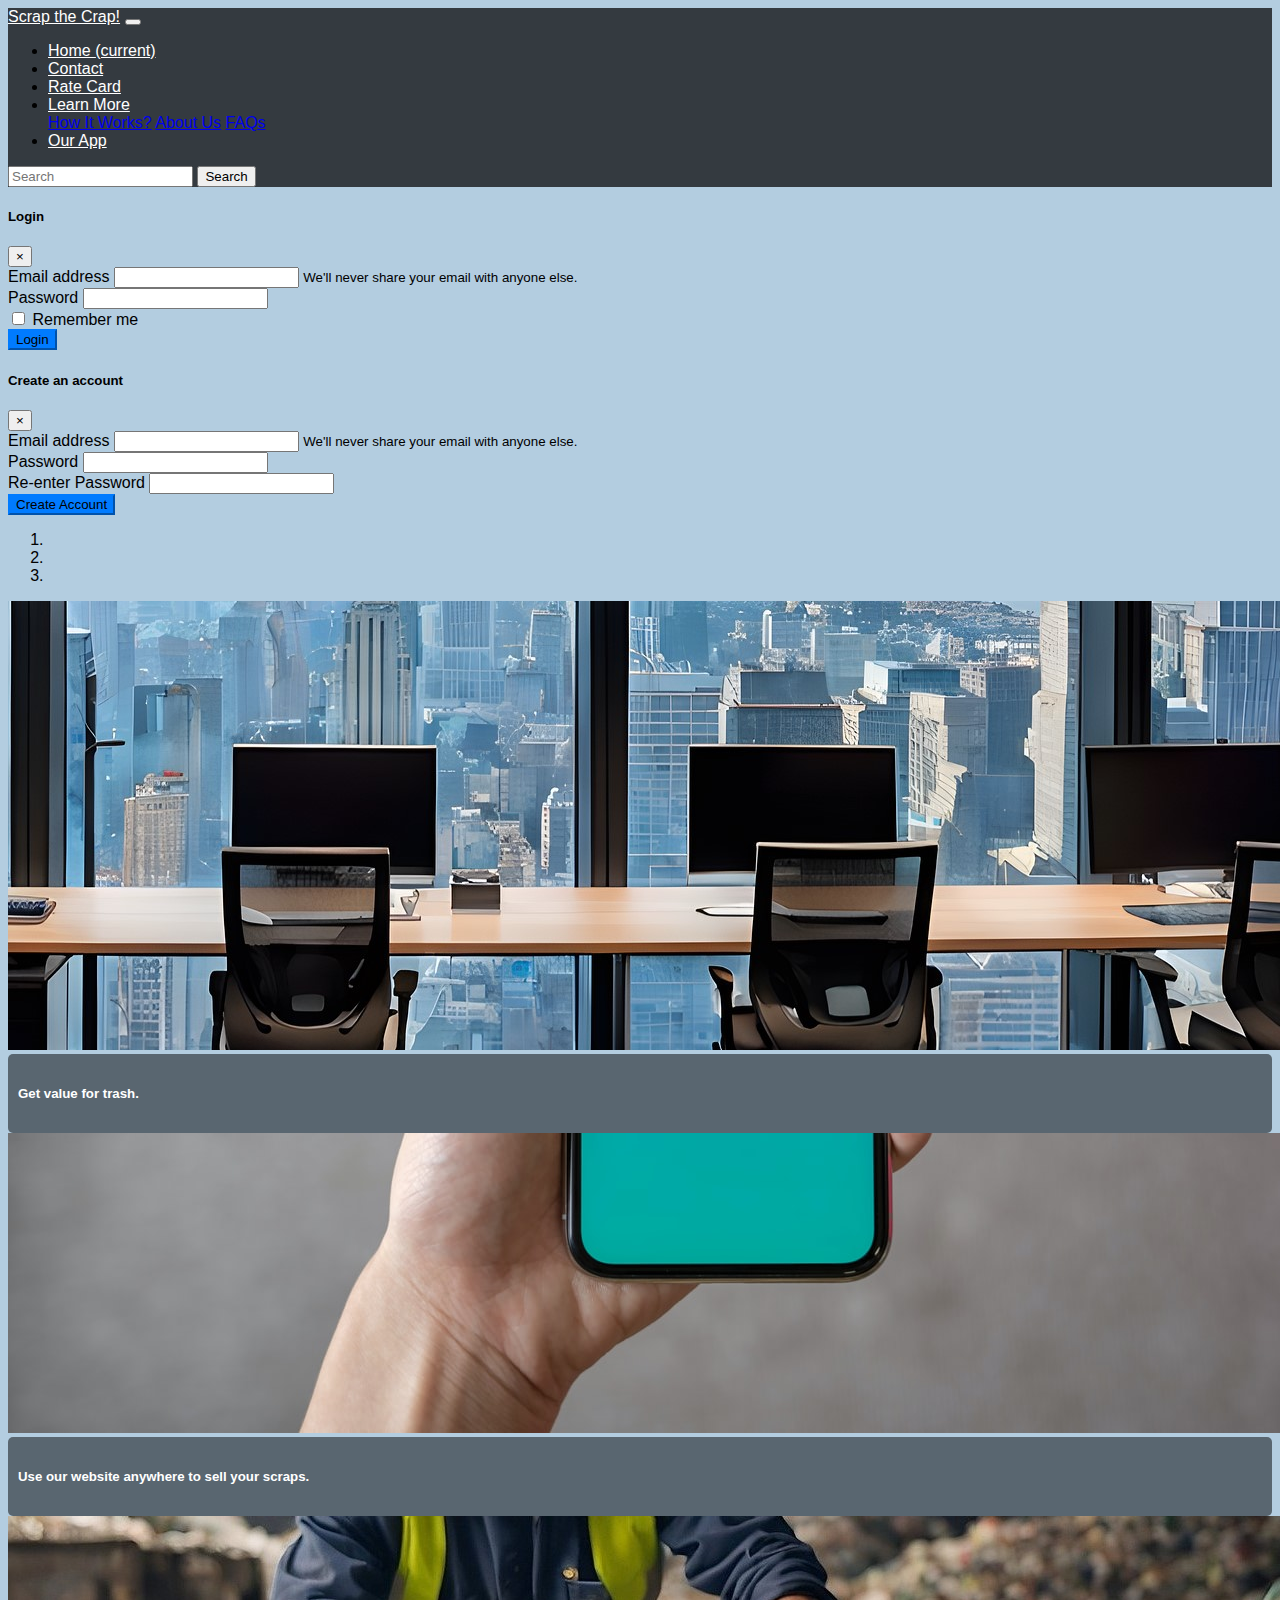
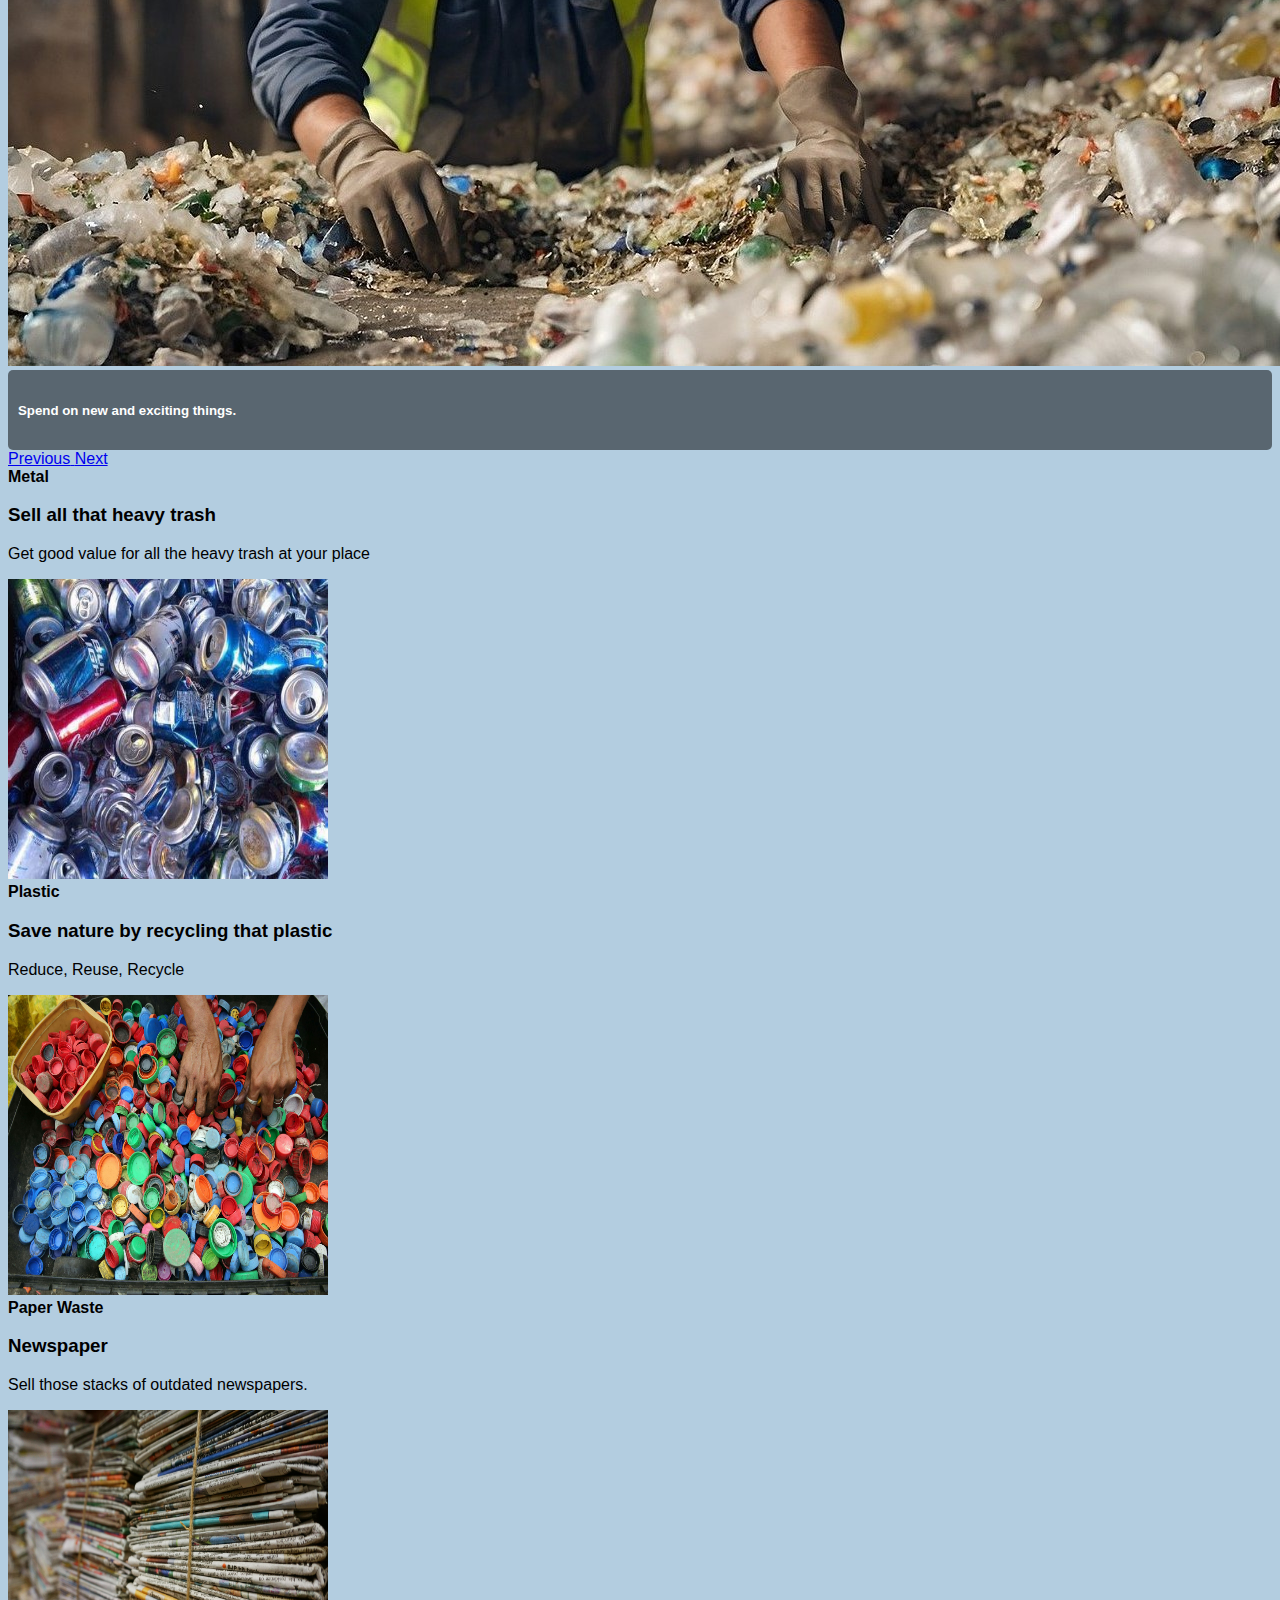
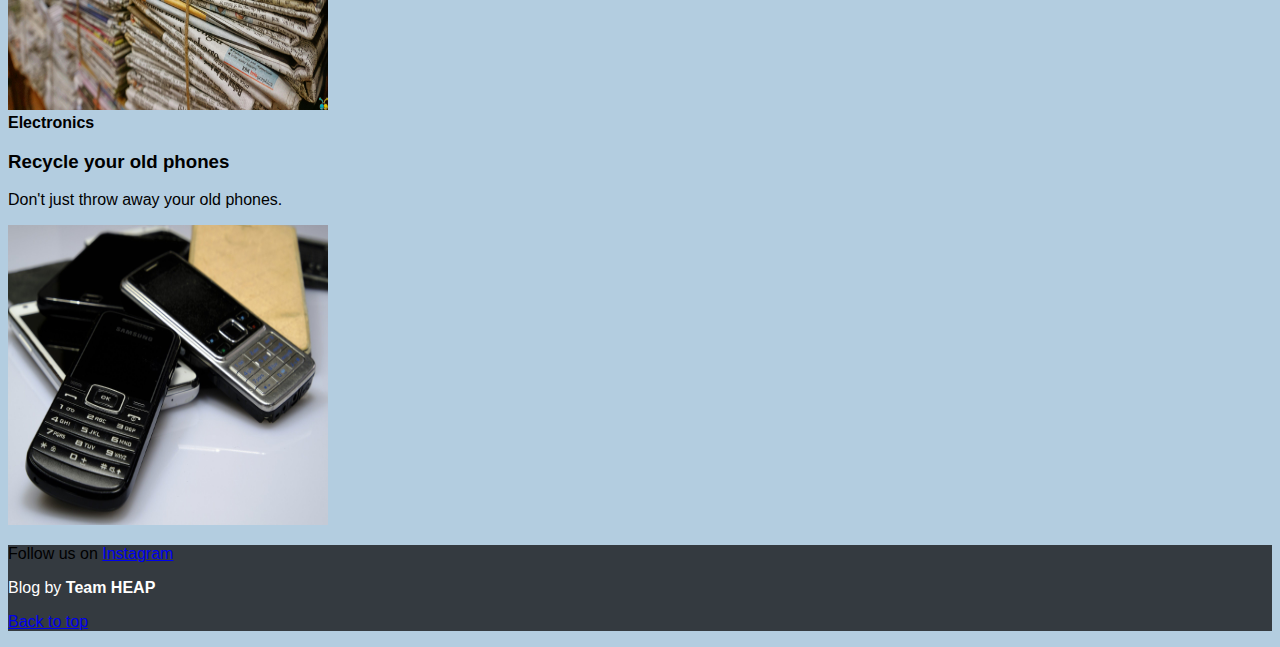
<file: index.html>
<!doctype html>
<html lang="en">
<link href="https://fonts.googleapis.com/css2?family=Ranchers&display=swap" rel="stylesheet">

<head>
    <!-- Required meta tags -->
    <meta charset="utf-8">
    <meta name="viewport" content="width=device-width, initial-scale=1, shrink-to-fit=no">

    <!-- Bootstrap CSS -->
    <link rel="stylesheet" href="https://stackpath.bootstrapcdn.com/bootstrap/4.5.0/css/bootstrap.min.css"
        integrity="sha384-9aIt2nRpC12Uk9gS9baDl411NQApFmC26EwAOH8WgZl5MYYxFfc+NcPb1dKGj7Sk" crossorigin="anonymous">
    <link rel="stylesheet" href="css/index.css">
    <title>HEAP</title>
</head>

<body>

    <style type="text/css">
        body {
            background: #b3cde0 !important;
        }

        /* Adding !important forces the browser to overwrite the default style applied by Bootstrap */
    </style>

    <nav class="navbar navbar-expand-lg navbar-dark  bg-dark">
        <a class="navbar-brand" href="#">Scrap the Crap!</a>
        <button class="navbar-toggler" type="button" data-toggle="collapse" data-target="#navbarSupportedContent"
            aria-controls="navbarSupportedContent" aria-expanded="false" aria-label="Toggle navigation">
            <span class="navbar-toggler-icon"></span>
        </button>

        <div class="collapse navbar-collapse" id="navbarSupportedContent">
            <ul class="navbar-nav mr-auto">
                <li class="nav-item active">
                    <a class="nav-link" href="index.html">Home <span class="sr-only">(current)</span></a>
                </li>

                <li class="nav-item">
                    <a class="nav-link" href="contact.html">Contact</a>
                </li>

                <li class="nav-item">
                    <a class="nav-link" href="rate-card.html">Rate Card</a>
                </li>

                <li class="nav-item dropdown">
                    <a class="nav-link dropdown-toggle" href="#" id="navbarDropdown" role="button"
                        data-toggle="dropdown" aria-haspopup="true" aria-expanded="false">
                        Learn More
                    </a>
                    <div class="dropdown-menu" aria-labelledby="navbarDropdown">
                        <a class="dropdown-item" href="how.html">How It Works?</a>
                        <a class="dropdown-item" href="about.html">About Us</a>
                        <a class="dropdown-item" href="FAQ.html">FAQs</a>
                        <!-- <div class="dropdown-divider"></div> -->
                    </div>
                </li>

                <li class="nav-item">
                    <a class="nav-link" href="our-app.html">Our App</a>
                </li>
            </ul>
            <form class="form-inline my-2 my-lg-0">
                <input class="form-control mr-sm-2" type="search" placeholder="Search" aria-label="Search">
                <button class="btn btn-outline-success my-2 my-sm-0" type="submit">Search</button>
            </form>
        </div>
    </nav>

    <!-- Login Modal -->
    <div class="modal fade" id="loginModal" tabindex="-1" role="dialog" aria-labelledby="loginModalLabel"
        aria-hidden="true">
        <div class="modal-dialog">
            <div class="modal-content">
                <div class="modal-header">
                    <h5 class="modal-title" id="loginModalLabel">Login</h5>
                    <button type="button" class="close" data-dismiss="modal" aria-label="Close">
                        <span aria-hidden="true">&times;</span>
                    </button>
                </div>
                <div class="modal-body">
                    <form>
                        <div class="form-group">
                            <label for="exampleInputEmail1">Email address</label>
                            <input type="email" class="form-control" id="exampleInputEmail1"
                                aria-describedby="emailHelp">
                            <small id="emailHelp" class="form-text text-muted">We'll never share your email with anyone
                                else.</small>
                        </div>
                        <div class="form-group">
                            <label for="exampleInputPassword1">Password</label>
                            <input type="password" class="form-control" id="exampleInputPassword1">
                        </div>
                        <div class="form-group form-check">
                            <input type="checkbox" class="form-check-input" id="exampleCheck1">
                            <label class="form-check-label" for="exampleCheck1">Remember me</label>
                        </div>
                        <button type="submit" class="btn btn-primary">Login</button>
                    </form>
                </div>

            </div>
        </div>
    </div>

    <!-- Sign Up Modal -->
    <div class="modal fade" id="signupModal" tabindex="-1" role="dialog" aria-labelledby="signupModalLabel"
        aria-hidden="true">
        <div class="modal-dialog">
            <div class="modal-content">
                <div class="modal-header">
                    <h5 class="modal-title" id="signupModalLabel">Create an account</h5>
                    <button type="button" class="close" data-dismiss="modal" aria-label="Close">
                        <span aria-hidden="true">&times;</span>
                    </button>
                </div>
                <div class="modal-body">
                    <form>
                        <div class="form-group">
                            <label for="exampleInputEmail1">Email address</label>
                            <input type="email" class="form-control" id="exampleInputEmail1"
                                aria-describedby="emailHelp">
                            <small id="emailHelp" class="form-text text-muted">We'll never share your email with anyone
                                else.</small>
                        </div>
                        <div class="form-group">
                            <label for="cexampleInputPassword1">Password</label>
                            <input type="password" class="form-control" id="cexampleInputPassword1">
                        </div>
                        <div class="form-group">
                            <label for="dexampleInputPassword1">Re-enter Password</label>
                            <input type="password" class="form-control" id="dexampleInputPassword1">
                        </div>
                        <button type="submit" class="btn btn-primary">Create Account</button>
                    </form>
                </div>
            </div>
        </div>
    </div>


    <div id="carouselExampleCaptions" class="carousel slide" data-ride="carousel">
        <ol class="carousel-indicators">
            <li data-target="#carouselExampleCaptions" data-slide-to="0" class="active"></li>
            <li data-target="#carouselExampleCaptions" data-slide-to="1"></li>
            <li data-target="#carouselExampleCaptions" data-slide-to="2"></li>
        </ol>
        <div class="carousel-inner">
            <div class="carousel-item active">
                <img src="imgs/back2.jpg" class="d-block w-100" alt="...">
                <div class="carousel-caption d-none d-md-block">
                    <h5>Get value for trash.</h5>
                    <!-- <p>Nulla vitae elit libero, a pharetra augue mollis interdum.</p> -->
                </div>
            </div>
            <div class="carousel-item">
                <img src="imgs/app1.jpg" class="d-block w-100" alt="...">
                <div class="carousel-caption d-none d-md-block">
                    <h5>Use our website anywhere to sell your scraps.</h5>
                    <!-- <p>Lorem ipsum dolor sit amet, consectetur adipiscing elit.</p> -->
                </div>
            </div>
            <div class="carousel-item">
                <img src="imgs/plastic.jpg" class="d-block w-100" alt="...">
                <div class="carousel-caption d-none d-md-block">
                    <h5>Spend on new and exciting things.</h5>
                    <!-- <p>Praesent commodo cursus magna, vel scelerisque nisl consectetur.</p> -->
                </div>
            </div>
        </div>
        <a class="carousel-control-prev" href="#carouselExampleCaptions" role="button" data-slide="prev">
            <span class="carousel-control-prev-icon" aria-hidden="true"></span>
            <span class="sr-only">Previous</span>
        </a>
        <a class="carousel-control-next" href="#carouselExampleCaptions" role="button" data-slide="next">
            <span class="carousel-control-next-icon" aria-hidden="true"></span>
            <span class="sr-only">Next</span>
        </a>
    </div>

    <div class="container my-4 ">
        <!-- md means medium size device -->
        <div class="row mb-2 ">
            <!-- md means medium size device -->
            <div class="col-md-6 yy">
                <div
                    class="row no-gutters border rounded overflow-hidden flex-md-row mb-4 shadow-sm h-md-250 position-relative bg-white kk">
                    <div class="col p-4 d-flex flex-column position-static jj">
                        <strong class="d-inline-block mb-2 text-primary aa">Metal</strong>
                        <h3 class="mb-0">Sell all that heavy trash</h3>
                        <!-- <div class="mb-1 text-muted">Nov 12</div> -->
                        <p class="card-text mb-auto">Get good value for all the heavy trash at your place</p>
                        <!-- <a href="#" class="stretched-link">Continue reading</a> -->
                    </div>
                    <div class="col-auto d-none d-lg-block">
                        <img class="bd-placeholder-img" width="320" height="300" src="imgs/plasticwaste2.jpeg" alt="">
                    </div>
                </div>
            </div>
            <div class="col-md-6 yy">
                <div
                    class="row no-gutters border rounded overflow-hidden flex-md-row mb-4 shadow-sm h-md-250 position-relative bg-white kk">
                    <div class="col p-4 d-flex flex-column position-static jj">
                        <strong class="d-inline-block mb-2 text-success aa">Plastic</strong>
                        <h3 class="mb-0">Save nature by recycling that plastic</h3>
                        <!-- <div class="mb-1 text-muted">Nov 11</div> -->
                        <p class="mb-auto">Reduce, Reuse, Recycle</p>
                        <!-- <a href="#" class="stretched-link">Continue reading</a> -->
                    </div>
                    <div class="col-auto d-none d-lg-block">
                        <img class="bd-placeholder-img" width="320" height="300" src="/imgs/plasticwaste1.jpg" alt="">
                    </div>
                </div>
            </div>
        </div>
        <div class="row mb-2 ">
            <div class="col-md-6 yy">
                <div
                    class="row no-gutters border rounded overflow-hidden flex-md-row mb-4 shadow-sm h-md-250 position-relative bg-white kk">
                    <div class="col p-4 d-flex flex-column position-static jj">
                        <strong class="d-inline-block mb-2 text-primary aa">Paper Waste</strong>
                        <h3 class="mb-0">Newspaper</h3>
                        <!-- <div class="mb-1 text-muted">Nov 12</div> -->
                        <p class="card-text mb-auto">Sell those stacks of outdated newspapers.</p>

                    </div>
                    <div class="col-auto d-none d-lg-block">
                        <img class="bd-placeholder-img" width="320" height="300" src="imgs/newspapers.jpg" alt="">
                    </div>
                </div>
            </div>
            <div class="col-md-6 yy">
                <div
                    class="row no-gutters border rounded overflow-hidden flex-md-row mb-4 shadow-sm h-md-250 position-relative bg-white kk">
                    <div class="col p-4 d-flex flex-column position-static jj">
                        <strong class="d-inline-block mb-2 text-success aa">Electronics</strong>
                        <h3 class="mb-0">Recycle your old phones</h3>
                        <!-- <div class="mb-1 text-muted">Nov 11</div> -->
                        <p class="mb-auto">Don't just throw away your old phones.
                        </p>
                    </div>
                    <div class="col-auto d-none d-lg-block">
                        <img class="bd-placeholder-img" width="320" height="300" src="imgs/electronic1.jpg" alt="">
                    </div>
                </div>
            </div>
        </div>
    </div>

    <div class="card text-center bg-dark text-white">
        <div class="card-header">
        </div>
        <div class="card-body">
            <p>Follow us on <a href="https://www.instagram.com/" class="btn btn-danger">Instagram</a></p>
        </div>
        <div class="card-footer text-muted bg-dark">
            <p>Blog by <span class="ft"><strong>Team HEAP</strong></span></p>
            <p><a href="#">Back to top</a></p>
        </div>
    </div>

    <!-- Optional JavaScript -->
    <!-- jQuery first, then Popper.js, then Bootstrap JS -->
    <script src="https://code.jquery.com/jquery-3.5.1.slim.min.js"
        integrity="sha384-DfXdz2htPH0lsSSs5nCTpuj/zy4C+OGpamoFVy38MVBnE+IbbVYUew+OrCXaRkfj"
        crossorigin="anonymous"></script>
    <script src="https://cdn.jsdelivr.net/npm/popper.js@1.16.0/dist/umd/popper.min.js"
        integrity="sha384-Q6E9RHvbIyZFJoft+2mJbHaEWldlvI9IOYy5n3zV9zzTtmI3UksdQRVvoxMfooAo"
        crossorigin="anonymous"></script>
    <script src="https://stackpath.bootstrapcdn.com/bootstrap/4.5.0/js/bootstrap.min.js"
        integrity="sha384-OgVRvuATP1z7JjHLkuOU7Xw704+h835Lr+6QL9UvYjZE3Ipu6Tp75j7Bh/kR0JKI"
        crossorigin="anonymous"></script>
</body>

</html>
</file>
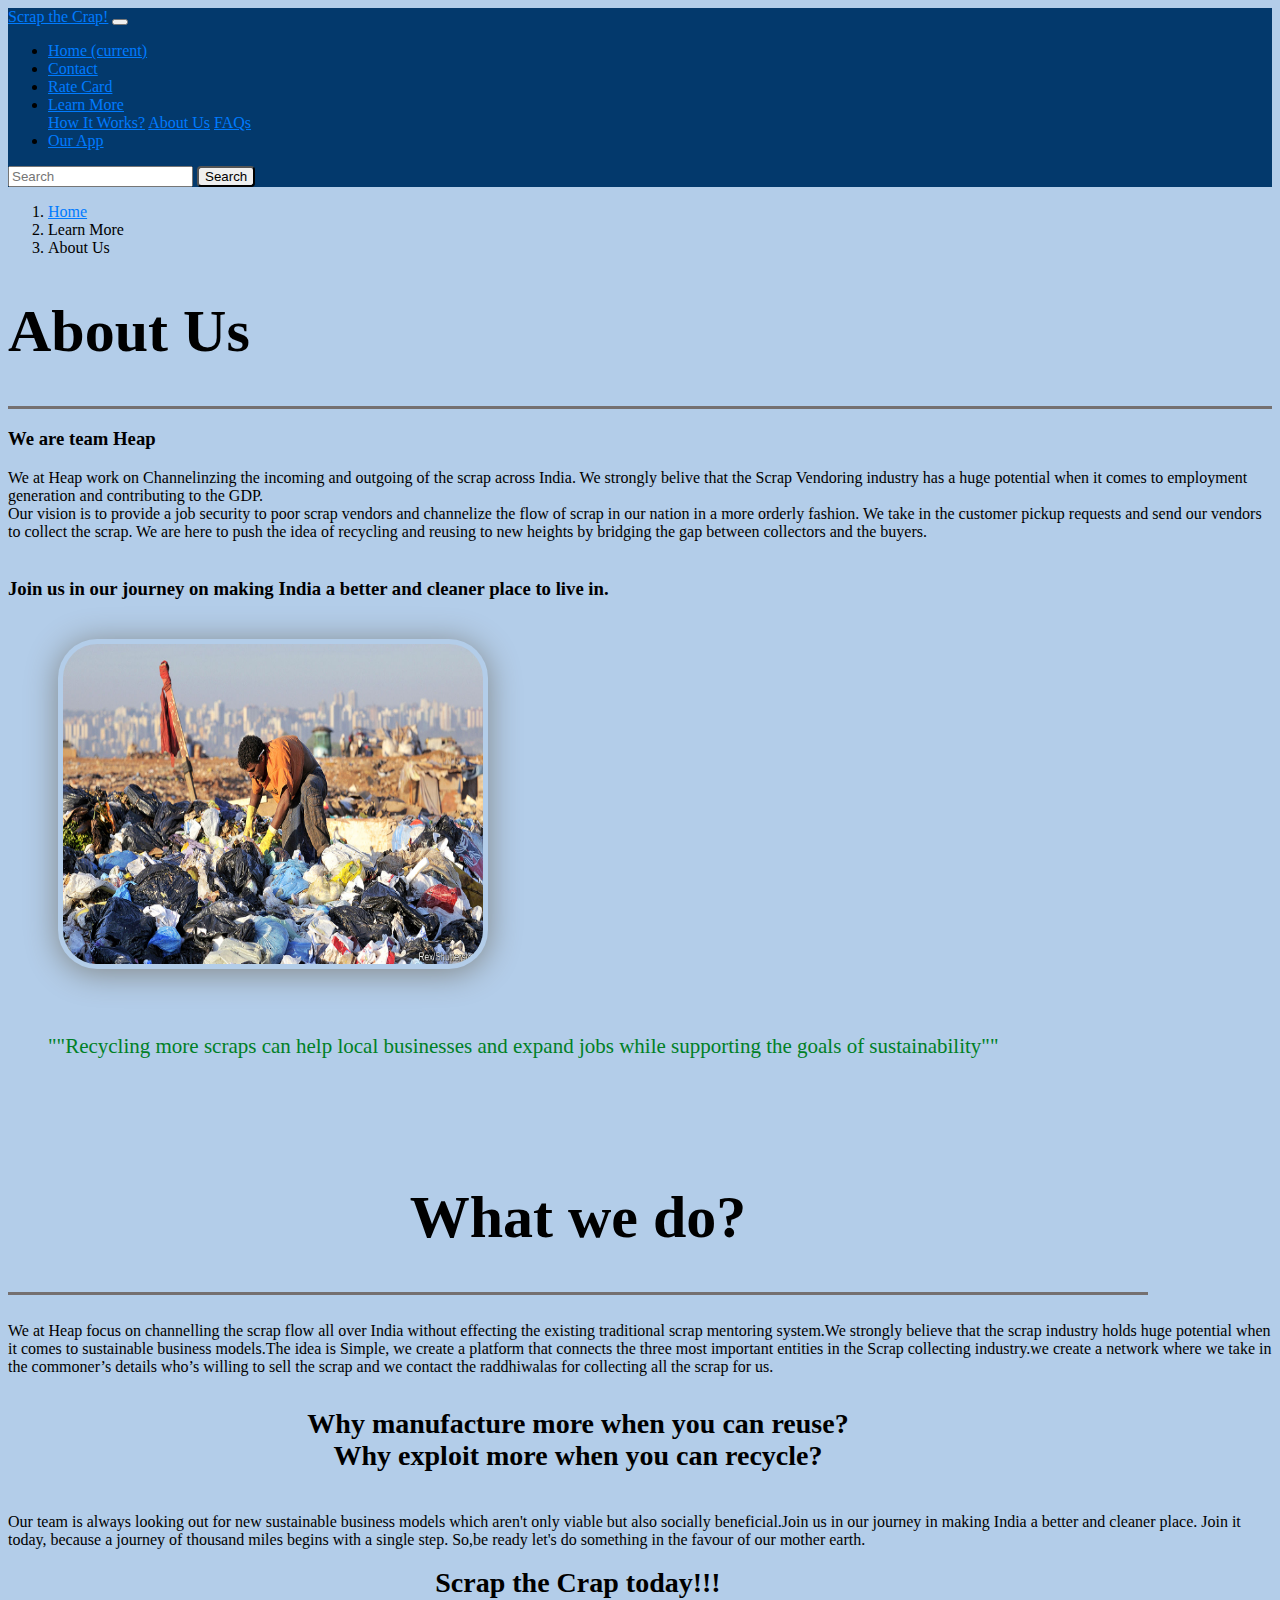
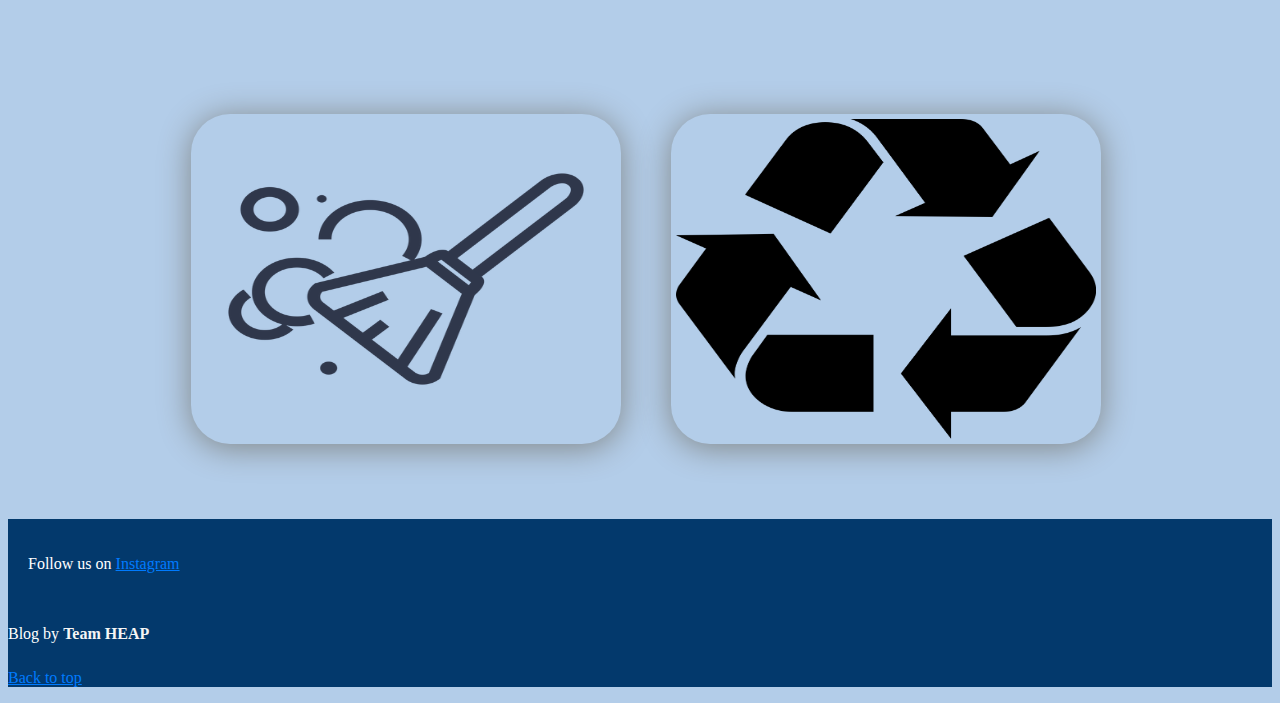
<file: about.html>
<!doctype html>
<html lang="english">

<head>
    <!-- Required meta tags -->
    <meta charset="utf-8">
    <meta name="viewport" content="width=device-width, initial-scale=1, shrink-to-fit=no">

    <!-- Bootstrap CSS -->
    <link rel="stylesheet" href="https://stackpath.bootstrapcdn.com/bootstrap/4.5.0/css/bootstrap.min.css"
        integrity="sha384-9aIt2nRpC12Uk9gS9baDl411NQApFmC26EwAOH8WgZl5MYYxFfc+NcPb1dKGj7Sk" crossorigin="anonymous">
    <link rel="stylesheet" href="css/about.css">

    <link rel="stylesheet" href="style.css"/>

</head>

<body>
    <style type="text/css">
        body {
            background: #b3cde9 !important;
        }

        /* Adding !important forces the browser to overwrite the default style applied by Bootstrap */
    </style>



    <nav class="navbar navbar-expand-lg navbar-dark  bg-dark">
        <a class="navbar-brand" href="#">Scrap the Crap!</a>
        <button class="navbar-toggler" type="button" data-toggle="collapse" data-target="#navbarSupportedContent"
            aria-controls="navbarSupportedContent" aria-expanded="false" aria-label="Toggle navigation">
            <span class="navbar-toggler-icon"></span>
        </button>

        <div class="collapse navbar-collapse" id="navbarSupportedContent">
            <ul class="navbar-nav mr-auto">
                <li class="nav-item">
                    <a class="nav-link" href="index.html">Home <span class="sr-only">(current)</span></a>
                </li>

                <li class="nav-item">
                    <a class="nav-link" href="contact.html">Contact</a>
                </li>

                <li class="nav-item">
                    <a class="nav-link" href="rate-card.html">Rate Card</a>
                </li>

                <li class="nav-item active dropdown">
                    <a class="nav-link dropdown-toggle" href="#" id="navbarDropdown" role="button"
                        data-toggle="dropdown" aria-haspopup="true" aria-expanded="false">
                        Learn More
                    </a>
                    <div class="dropdown-menu" aria-labelledby="navbarDropdown">
                        <a class="dropdown-item" href="how.html">How It Works?</a>
                        <a class="dropdown-item" href="about.html">About Us</a>
                        <a class="dropdown-item" href="FAQ.html">FAQs</a>
                        <!-- <div class="dropdown-divider"></div> -->
                    </div>
                </li>

                <li class="nav-item">
                    <a class="nav-link" href="our-app.html">Our App</a>
                </li>
            </ul>
            <form class="form-inline my-2 my-lg-0">
                <input class="form-control mr-sm-2" type="search" placeholder="Search" aria-label="Search">
                <button class="btn btn-outline-success my-2 my-sm-0" type="submit">Search</button>
            </form>

            <!-- <div class="mx-2">
            <button class="btn btn-light" data-toggle="modal" data-target="#loginModal">Login</button>
            <button class="btn btn-light" data-toggle="modal" data-target="#signupModal">Sign Up</button>
        </div> -->
        </div>
    </nav>




    <div class="container">
        <div class="row">
            <ol class="col-12 breadcrumb">
                <li class="breadcrumb-item"><a href="./index.html">Home</a></li>
                <li class="breadcrumb-item">Learn More</li>
                <li class="breadcrumb-item active">About Us</li>
            </ol>
            <div class="col-12 ab">
                <h1 class="mb-5 text-center" style="font-size:60px">About Us</h1>
                <hr>
            </div>
        </div>

        <div class="row row-content">
            <div class="col-sm-6">
                <!-- <h2>Our History</h2> -->
                <h3>We are team Heap </h3>

                We at Heap work on Channelinzing the incoming and outgoing of the scrap across India. We
                strongly belive that the Scrap Vendoring industry has a huge potential when it comes to employment
                generation and contributing to the GDP.<br>
                Our vision is to provide a job security to poor scrap vendors and channelize the flow of scrap in our
                nation in a more orderly fashion. We take in the customer pickup requests and send our vendors to
                collect the scrap. We are here to push the idea of recycling and reusing to new heights by bridging the
                gap between collectors and the buyers.<br><br>
                <h3> Join us in our journey on making India a better and cleaner place to live in.</h3>
                <h4>

            </div>
            <div class="col-sm">
                <img src="imgs/pic1.jpeg" alt="Scrap collectors">
            </div>
            <div class="col-12">
                <div class="card card-body bg-light ">
                    <blockquote class="blockquote">
                        <p class="mb-0 quo">""Recycling more scraps can help local businesses and expand jobs while
                            supporting the goals of sustainability""</p>

                    </blockquote>
                </div>
            </div>
        </div>

        <div class="row row-content">
            <div class="row row-content" style="padding-top: 5%;">
                <div class="content" style="padding-bottom: 20px">
                    <h1 class="mb-5 text-center" style="font-size:60px"> What we do?</h1>
                    <hr>
                </div>
                We at Heap focus on channelling the scrap flow all over India without effecting the
                existing traditional scrap mentoring system.We strongly believe that the scrap industry holds huge
                potential when it comes to sustainable business models.The idea is Simple, we create a platform that
                connects the three most important entities in the Scrap collecting industry.we create a network where we
                take in the commoner’s details who’s willing to sell the scrap and we contact the raddhiwalas for
                collecting all the scrap for us.
                <div class="questions">
                    <br>
                    Why manufacture more when you can reuse?
                    <br>
                    Why exploit more when you can recycle?
                </div>
                <br>
                Our team is always looking out for new sustainable business models which aren't only viable but also
                socially beneficial.Join us in our journey in making India a better and cleaner place. Join it today,
                because a journey of thousand miles begins with a single step. So,be ready let's do something in the
                favour of our mother earth.
                <br><br>
                <div class="questions">
                    Scrap the Crap today!!!
                </div>


            </div>
        </div>


        <div class="row row-content" style="padding-top: 5%;">
            <div class="col-12 imgg ">
                <img src="imgs/imgg1.png" alt="Scrap collectors">
                <img src="imgs/imgg2.png" alt="Scrap collectors">
            </div>
        </div>

    </div>
    <!-- </div> -->

    <!-------------------------------------ADDING A BETTER ABOUT US PAGE ------------------------------------------------------------------>


    <div class="card text-center bg-dark text-white">
        <div class="card-header">
        </div>
        <div class="login-btn">
            <p>Follow us on <a href="https://www.instagram.com/" class="btn btn-danger">Instagram</a></p>
        </div>
        <div class="card-footer text-muted bg-dark">
            <p>Blog by <span style="color: whitesmoke;"><strong> Team HEAP </strong></span></p>
            <p><a href="#">Back to top</a></p>
        </div>
    </div>


    <!-- Optional JavaScript -->
    <!-- jQuery first, then Popper.js, then Bootstrap JS -->
    <script src="https://code.jquery.com/jquery-3.5.1.slim.min.js"
        integrity="sha384-DfXdz2htPH0lsSSs5nCTpuj/zy4C+OGpamoFVy38MVBnE+IbbVYUew+OrCXaRkfj"
        crossorigin="anonymous"></script>
    <script src="https://cdn.jsdelivr.net/npm/popper.js@1.16.0/dist/umd/popper.min.js"
        integrity="sha384-Q6E9RHvbIyZFJoft+2mJbHaEWldlvI9IOYy5n3zV9zzTtmI3UksdQRVvoxMfooAo"
        crossorigin="anonymous"></script>
    <script src="https://stackpath.bootstrapcdn.com/bootstrap/4.5.0/js/bootstrap.min.js"
        integrity="sha384-OgVRvuATP1z7JjHLkuOU7Xw704+h835Lr+6QL9UvYjZE3Ipu6Tp75j7Bh/kR0JKI"
        crossorigin="anonymous"></script>
</body>

</html>
</file>
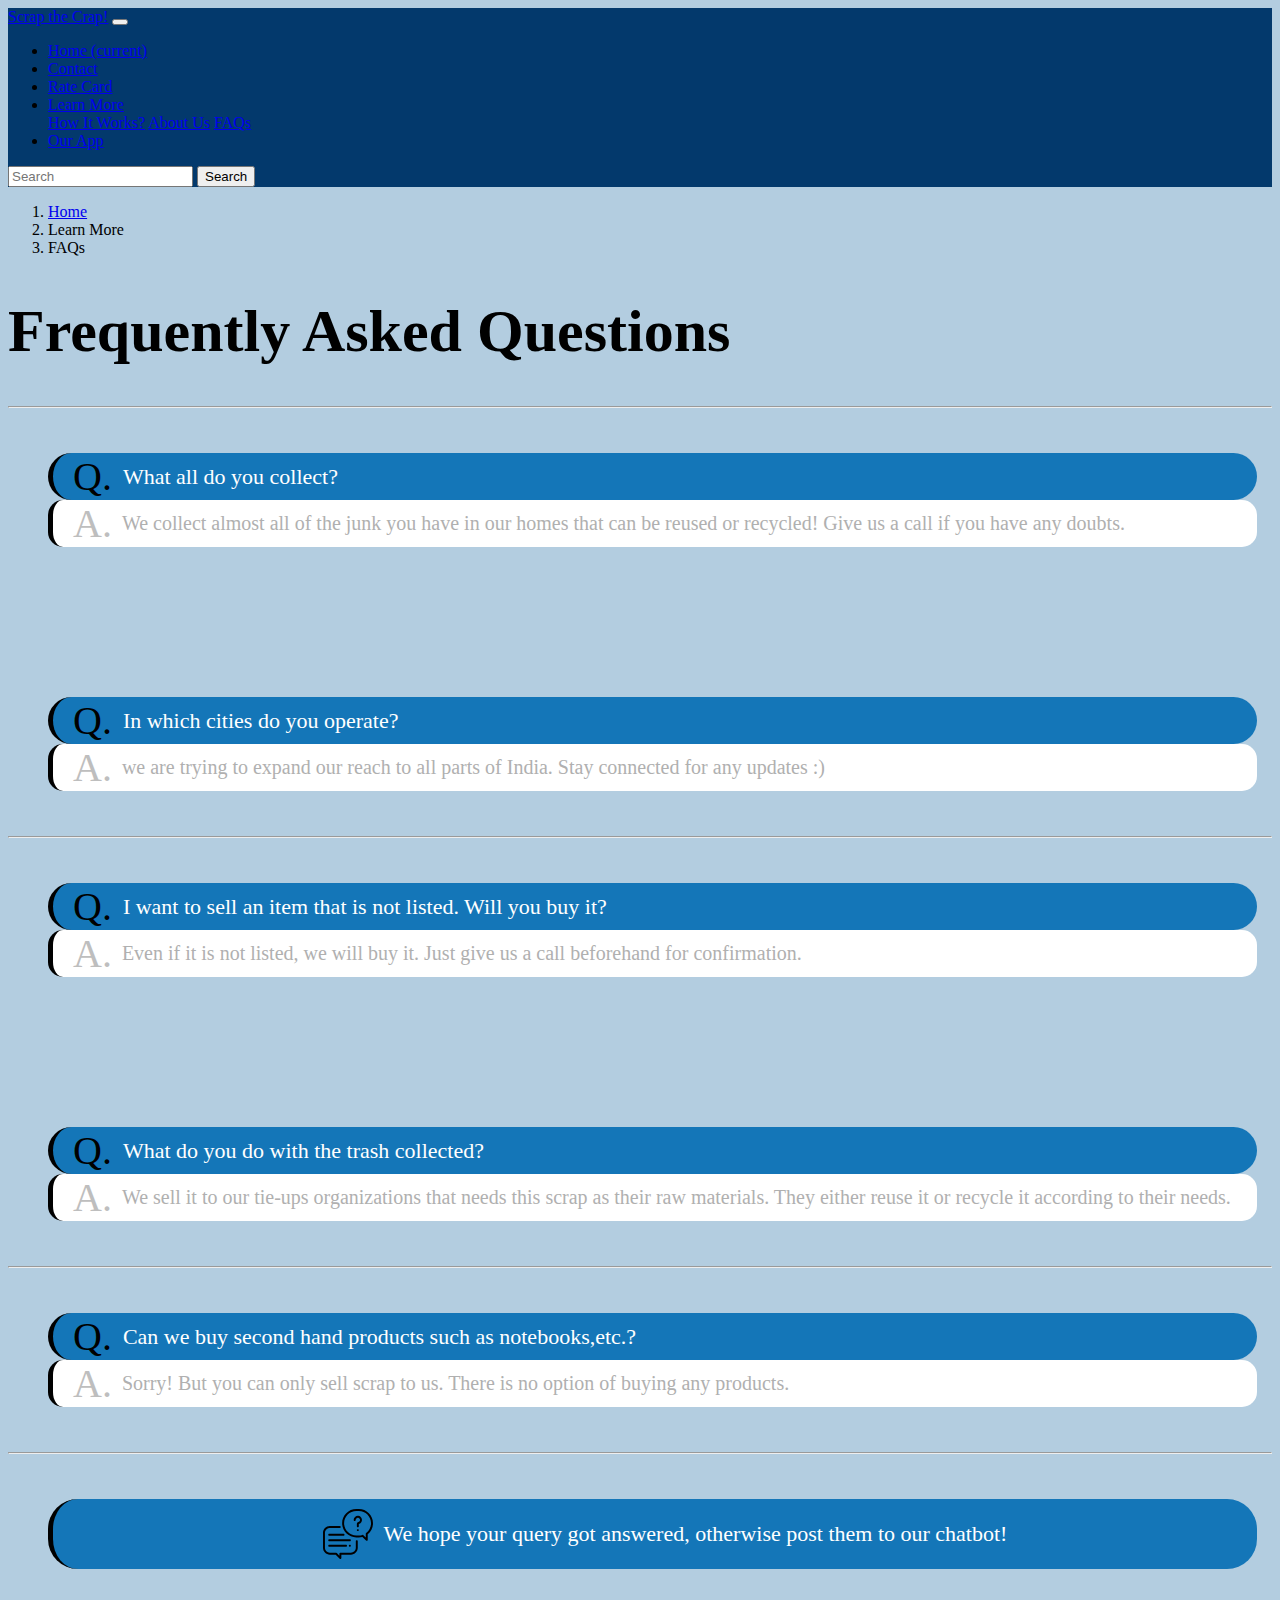
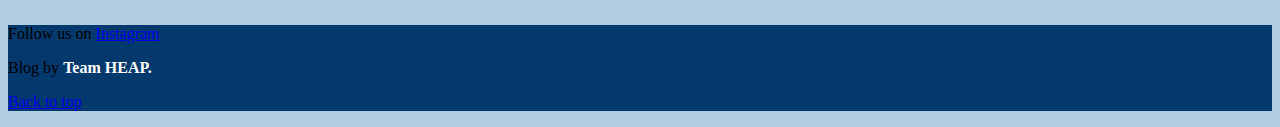
<file: FAQ.html>
<!doctype html>
<html lang="en">
<!-- <link href="https://fonts.googleapis.com/css2?family=Ranchers&display=swap" rel="stylesheet"> -->

<head>
    <!-- Required meta tags -->
    <meta charset="utf-8">
    <meta name="viewport" content="width=device-width, initial-scale=1, shrink-to-fit=no">

    <!-- Bootstrap CSS -->
    <link rel="stylesheet" href="https://stackpath.bootstrapcdn.com/bootstrap/4.5.0/css/bootstrap.min.css"
        integrity="sha384-9aIt2nRpC12Uk9gS9baDl411NQApFmC26EwAOH8WgZl5MYYxFfc+NcPb1dKGj7Sk" crossorigin="anonymous">
    <link href="css/faq.css" rel="stylesheet">
    <title>HEAP</title>
    <link rel="stylesheet" href="s.css">

</head>

<body>
   

    <style type="text/css">
        body {
            background: #b3cde0 !important;
        }

        /* Adding !important forces the browser to overwrite the default style applied by Bootstrap */
    </style>

    <nav class="navbar navbar-expand-lg navbar-dark  bg-dark">
        <a class="navbar-brand" href="#">Scrap the Crap!</a>
        <button class="navbar-toggler" type="button" data-toggle="collapse" data-target="#navbarSupportedContent"
            aria-controls="navbarSupportedContent" aria-expanded="false" aria-label="Toggle navigation">
            <span class="navbar-toggler-icon"></span>
        </button>

        <div class="collapse navbar-collapse" id="navbarSupportedContent">
            <ul class="navbar-nav mr-auto">
                <li class="nav-item">
                    <a class="nav-link" href="index.html">Home <span class="sr-only">(current)</span></a>
                </li>

                <li class="nav-item">
                    <a class="nav-link" href="contact.html">Contact</a>
                </li>

                <li class="nav-item">
                    <a class="nav-link" href="rate-card.html">Rate Card</a>
                </li>

                <li class="nav-item active dropdown">
                    <a class="nav-link dropdown-toggle" href="#" id="navbarDropdown" role="button"
                        data-toggle="dropdown" aria-haspopup="true" aria-expanded="false">
                        Learn More
                    </a>
                    <div class="dropdown-menu" aria-labelledby="navbarDropdown">
                        <a class="dropdown-item" href="how.html">How It Works?</a>
                        <a class="dropdown-item" href="about.html">About Us</a>
                        <a class="dropdown-item" href="FAQ.html">FAQs</a>
                        <!-- <div class="dropdown-divider"></div> -->
                    </div>
                </li>

                <li class="nav-item">
                    <a class="nav-link" href="our-app.html">Our App</a>
                </li>
            </ul>
            <form class="form-inline my-2 my-lg-0">
                <input class="form-control mr-sm-2" type="search" placeholder="Search" aria-label="Search">
                <button class="btn btn-outline-success my-2 my-sm-0" type="submit">Search</button>
            </form>

            <!-- <div class="mx-2">
        <button class="btn btn-light" data-toggle="modal" data-target="#loginModal">Login</button>
        <button class="btn btn-light" data-toggle="modal" data-target="#signupModal">Sign Up</button>
    </div> -->
        </div>
    </nav>
    <div class="container">
        <div class="row">
            <ol class="col-12 breadcrumb">
                <li class="breadcrumb-item"><a href="./index.html">Home</a></li>
                <li class="breadcrumb-item">Learn More</li>
                <li class="breadcrumb-item active">FAQs</li>
            </ol>
        </div>
    </div>

    <div class="container super-container">
        <div class="col-12 ab">
            <h1 class="mb-5 text-center" style="font-size:60px">Frequently Asked Questions</h1>
        </div>
        <hr>
        <div class="page">
            <div class="row ss">
                <div class="col-md-6 yy">
                    <div class="sections row">
                        <div class="questions">
                            <label class="q">Q.</label>
                            <label class="q1">What all do you collect?</label>
                        </div>
                        <div class="answers">
                            <label class="a">A.</label>
                            <label class="a1">We collect almost all of the junk you have in our homes that can be reused
                                or
                                recycled! Give us a call if you have any doubts.</label>
                        </div>
                    </div>
                </div>
                <div class="col-md-6 yy c2">
                    <div class="sections row">
                        <div class="questions">
                            <label class="q">Q.</label>
                            <label class="q1">In which cities do you operate?</label>
                        </div>
                        <div class="answers">
                            <label class="a">A.</label>
                            <label class="a1">we are trying to expand
                                our reach to
                                all
                                parts of India. Stay connected for any updates :)</label>
                        </div>
                    </div>
                </div>
            </div>
            <hr>
            <div class="row ss">
                <div class="col-md-6 yy">
                    <div class="sections row">
                        <div class="questions">
                            <label class="q">Q.</label>
                            <label class="q1">I want to sell an item that is not listed. Will you buy it?</label>
                        </div>
                        <div class="answers">
                            <label class="a">A.</label>
                            <label class="a1">Even if it is not listed, we will buy it. Just give us a call beforehand
                                for
                                confirmation.</label>
                        </div>
                    </div>
                </div>
                <div class="col-md-6 yy c2">
                    <div class="sections row">
                        <div class="questions">
                            <label class="q">Q.</label>
                            <label class="q1">What do you do with the trash collected?</label>
                        </div>
                        <div class="answers">
                            <label class="a">A.</label>
                            <label class="a1">We sell it to our tie-ups organizations that needs this scrap as their raw
                                materials.
                                They either reuse it or recycle it according to their needs.</label>
                        </div>
                    </div>
                </div>
            </div>
            <hr>
            <div class="row ss">
                <div class="col-md-6 yy">
                    <div class="sections row">
                        <div class="questions">
                            <label class="q">Q.</label>
                            <label class="q1">Can we buy second hand products such as notebooks,etc.?</label>
                        </div>
                        <div class="answers">
                            <label class="a">A.</label>
                            <label class="a1">Sorry! But you can only sell scrap to us. There is no option of buying any
                                products.</label>
                        </div>
                    </div>
                </div>
            </div>
            <hr>
            <div class="sections row">
                <div class="questions" style="justify-content: center; height: 70px;">
                    <img class="image" src="imgs/conversation.svg" />
                    <label class="q1">We hope your query got answered, otherwise post them to our chatbot!</label>
                </div>
            </div>

        </div>



    </div>
    <div class="card text-center bg-dark text-white">
        <div class="card-header">
        </div>
        <div class="card-body">
            <p>Follow us on <a href="https://www.instagram.com/" class="btn btn-danger">Instagram</a></p>
        </div>
        <div class="card-footer text-muted bg-dark">
            <p>Blog by <span style="color: white;"><strong>Team HEAP.</strong></span></p>
            <p><a href="#">Back to top</a></p>
        </div>
    </div>


    <!-- Optional JavaScript -->
    <!-- jQuery first, then Popper.js, then Bootstrap JS -->
    <script src="https://code.jquery.com/jquery-3.5.1.slim.min.js"
        integrity="sha384-DfXdz2htPH0lsSSs5nCTpuj/zy4C+OGpamoFVy38MVBnE+IbbVYUew+OrCXaRkfj"
        crossorigin="anonymous"></script>
    <script src="https://cdn.jsdelivr.net/npm/popper.js@1.16.0/dist/umd/popper.min.js"
        integrity="sha384-Q6E9RHvbIyZFJoft+2mJbHaEWldlvI9IOYy5n3zV9zzTtmI3UksdQRVvoxMfooAo"
        crossorigin="anonymous"></script>
    <script src="https://stackpath.bootstrapcdn.com/bootstrap/4.5.0/js/bootstrap.min.js"
        integrity="sha384-OgVRvuATP1z7JjHLkuOU7Xw704+h835Lr+6QL9UvYjZE3Ipu6Tp75j7Bh/kR0JKI"
        crossorigin="anonymous"></script>


</body>

</html>
</file>
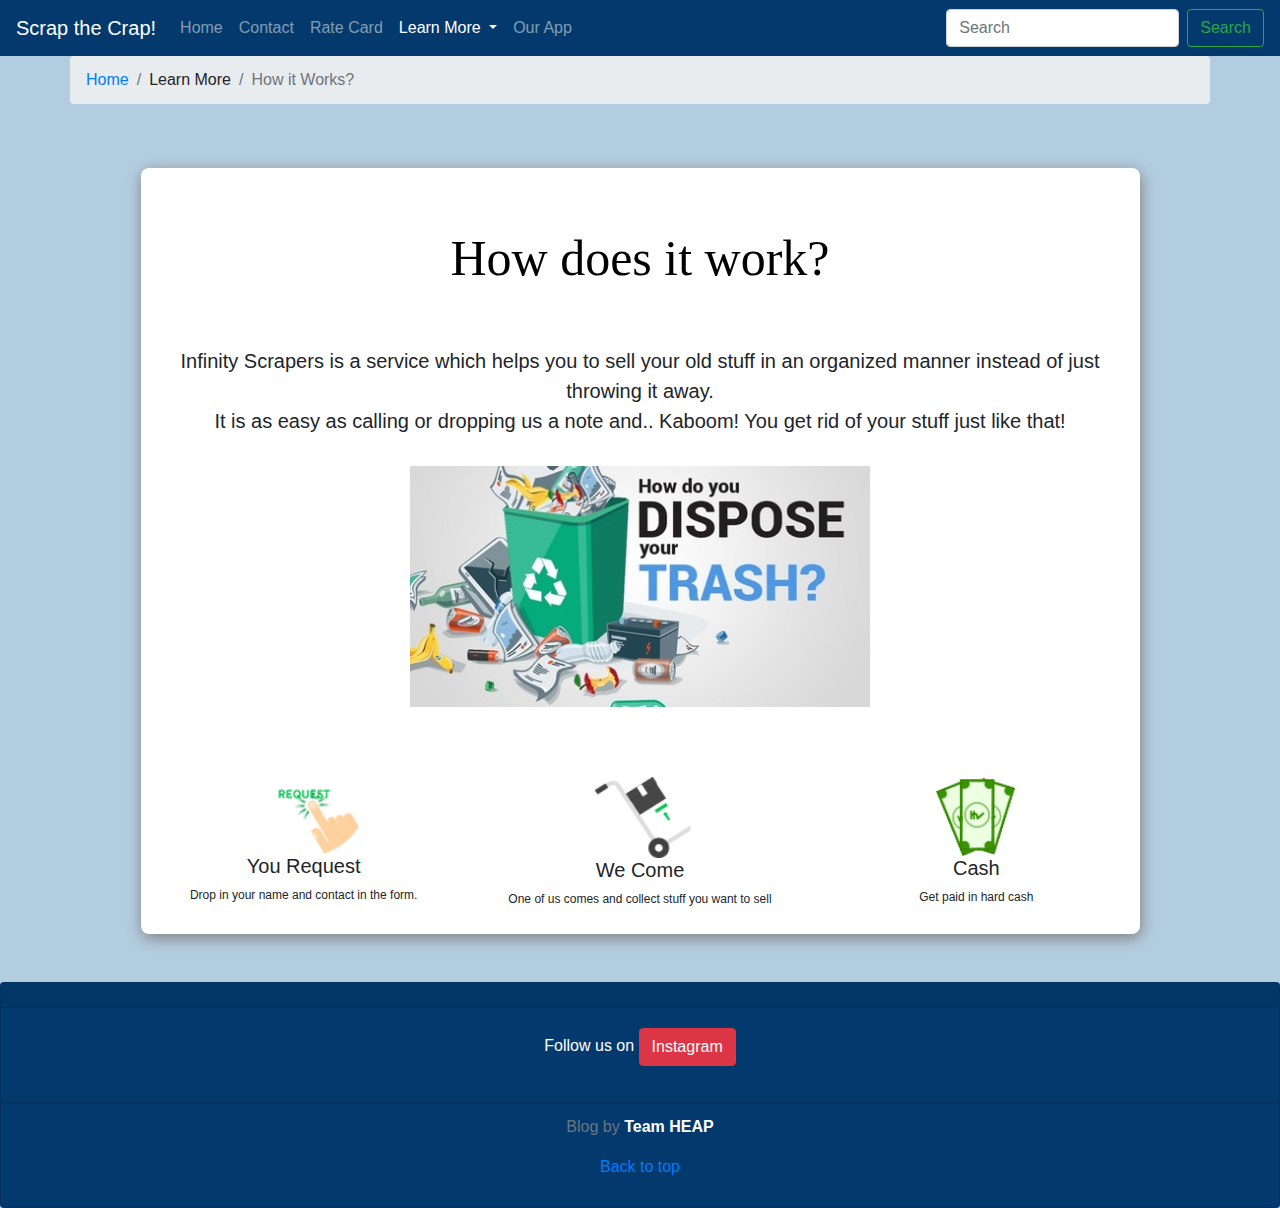
<file: how.html>
<!doctype html>
<html lang="en">
<!-- <link href="https://fonts.googleapis.com/css2?family=Grandstander:wght@500&display=swap" rel="stylesheet"> -->

<head>
    <!-- Required meta tags -->
    <meta charset="utf-8">
    <meta name="viewport" content="width=device-width, initial-scale=1, shrink-to-fit=no">
    <meta name="viewport" content="width=device-width, initial-scale=1.0">

    <!-- Bootstrap CSS -->
    <link rel="stylesheet" href="https://stackpath.bootstrapcdn.com/bootstrap/4.5.2/css/bootstrap.min.css"
        integrity="sha384-JcKb8q3iqJ61gNV9KGb8thSsNjpSL0n8PARn9HuZOnIxN0hoP+VmmDGMN5t9UJ0Z" crossorigin="anonymous">

    <title>How It Works?</title>
    <link href="css/how.css" rel="stylesheet">
</head>



<body>

    <style type="text/css">
        body {
            background: #b3cde0 !important;
        }

        /* Adding !important forces the browser to overwrite the default style applied by Bootstrap */
    </style>

    <nav class="navbar navbar-expand-lg navbar-dark  bg-dark">
        <a class="navbar-brand" href="#">Scrap the Crap!</a>
        <button class="navbar-toggler" type="button" data-toggle="collapse" data-target="#navbarSupportedContent"
            aria-controls="navbarSupportedContent" aria-expanded="false" aria-label="Toggle navigation">
            <span class="navbar-toggler-icon"></span>
        </button>

        <div class="collapse navbar-collapse" id="navbarSupportedContent">
            <ul class="navbar-nav mr-auto">
                <li class="nav-item">
                    <a class="nav-link" href="index.html">Home <span class="sr-only">(current)</span></a>
                </li>

                <li class="nav-item">
                    <a class="nav-link" href="contact.html">Contact</a>
                </li>

                <li class="nav-item">
                    <a class="nav-link" href="rate-card.html">Rate Card</a>
                </li>

                <li class="nav-item active dropdown">
                    <a class="nav-link dropdown-toggle" href="#" id="navbarDropdown" role="button"
                        data-toggle="dropdown" aria-haspopup="true" aria-expanded="false">
                        Learn More
                    </a>
                    <div class="dropdown-menu" aria-labelledby="navbarDropdown">
                        <a class="dropdown-item" href="how.html">How It Works?</a>
                        <a class="dropdown-item" href="about.html">About Us</a>
                        <a class="dropdown-item" href="FAQ.html">FAQ</a>
                        <!-- <div class="dropdown-divider"></div> -->fyjm
                    </div>
                </li>

                <li class="nav-item">
                    <a class="nav-link" href="our-app.html">Our App</a>
                </li>
            </ul>
            <form class="form-inline my-2 my-lg-0">
                <input class="form-control mr-sm-2" type="search" placeholder="Search" aria-label="Search">
                <button class="btn btn-outline-success my-2 my-sm-0" type="submit">Search</button>
            </form>

            <!-- <div class="mx-2">
                <button class="btn btn-light" data-toggle="modal" data-target="#loginModal">Login</button>
                <button class="btn btn-light" data-toggle="modal" data-target="#signupModal">Sign Up</button>
            </div> -->
        </div>
    </nav>



    <div class="container">
        <div class="row">
            <ol class="col-12 breadcrumb">
                <li class="breadcrumb-item"><a href="./index.html">Home</a></li>
                <li class="breadcrumb-item">Learn More</a>
                </li>
                <li class="breadcrumb-item active">How it Works?</li>
            </ol>
        </div>

        <!-- <div class="index2container my-5"> -->
        <div class="junkart-container my-5">
            <div class="page-header center">
                <h1 id="first">How does it work?</h1>
            </div>
            <div class="text-center header-txt second">
                <div>Infinity Scrapers is a service which helps you to sell your old stuff in an organized manner
                    instead of just throwing it away.</div>
                <div>It is as easy as calling or dropping us a note and.. Kaboom! You get rid of your stuff just like
                    that!</div>
            </div>

            <div class="img-container">
                <img class="text-center" src="/imgs/ss2.jpg" style="max-width:50%;height:auto;">
            </div>
            <!-- width="470" height="350" -->

            <div class="row" style="margin-top: 40px;">
                <div class="col-sm-4 text-center">
                    <div class="item-list">
                        <div class="item-circle"><img src="/imgs/work1.png" class="hiw-icon"
                                style="width:100px;height:auto;"></div>
                    </div>
                    <h4 class="second">You Request</h4>
                    <p class="third">Drop in your name and contact in the form.</p>
                </div>
                <div class="col-sm-4 text-center">
                    <div class="item-list">
                        <div class="item-circle"><img src="/imgs/work2.png" class="hiw-icon"
                                style="width:100px;height:auto;"></div>
                    </div>
                    <h4 class="second">We Come</h4>
                    <p class="third">One of us comes and collect stuff you want to sell</p>
                </div>
                <div class="col-sm-4 text-center">
                    <div class="item-list">
                        <div class="item-circle"><img src="/imgs/work3.png" class="hiw-icon"
                                style="width:80px;height:auto;"></div>
                    </div>
                    <h4 class="second">Cash</h4>
                    <p class="third">Get paid in hard cash</p>
                </div>
            </div>
        </div>
        <!-- </div> -->
    </div>

    <div class="card text-center bg-dark text-white">
        <div class="card-header">
        </div>
        <div class="card-body">
            <p>Follow us on <a href="https://www.instagram.com/" class="btn btn-danger">Instagram</a></p>
        </div>
        <div class="card-footer text-muted bg-dark">
            <p>Blog by <span style="color: white;"><strong> Team HEAP</strong></span></p>
            <p><a href="#">Back to top</a></p>
        </div>
    </div>


    <!-- Optional JavaScript -->
    <!-- jQuery first, then Popper.js, then Bootstrap JS -->
    <script src="https://code.jquery.com/jquery-3.5.1.slim.min.js"
        integrity="sha384-DfXdz2htPH0lsSSs5nCTpuj/zy4C+OGpamoFVy38MVBnE+IbbVYUew+OrCXaRkfj"
        crossorigin="anonymous"></script>
    <script src="https://cdn.jsdelivr.net/npm/popper.js@1.16.1/dist/umd/popper.min.js"
        integrity="sha384-9/reFTGAW83EW2RDu2S0VKaIzap3H66lZH81PoYlFhbGU+6BZp6G7niu735Sk7lN"
        crossorigin="anonymous"></script>
    <script src="https://stackpath.bootstrapcdn.com/bootstrap/4.5.2/js/bootstrap.min.js"
        integrity="sha384-B4gt1jrGC7Jh4AgTPSdUtOBvfO8shuf57BaghqFfPlYxofvL8/KUEfYiJOMMV+rV"
        crossorigin="anonymous"></script>
</body>

</html>
</file>
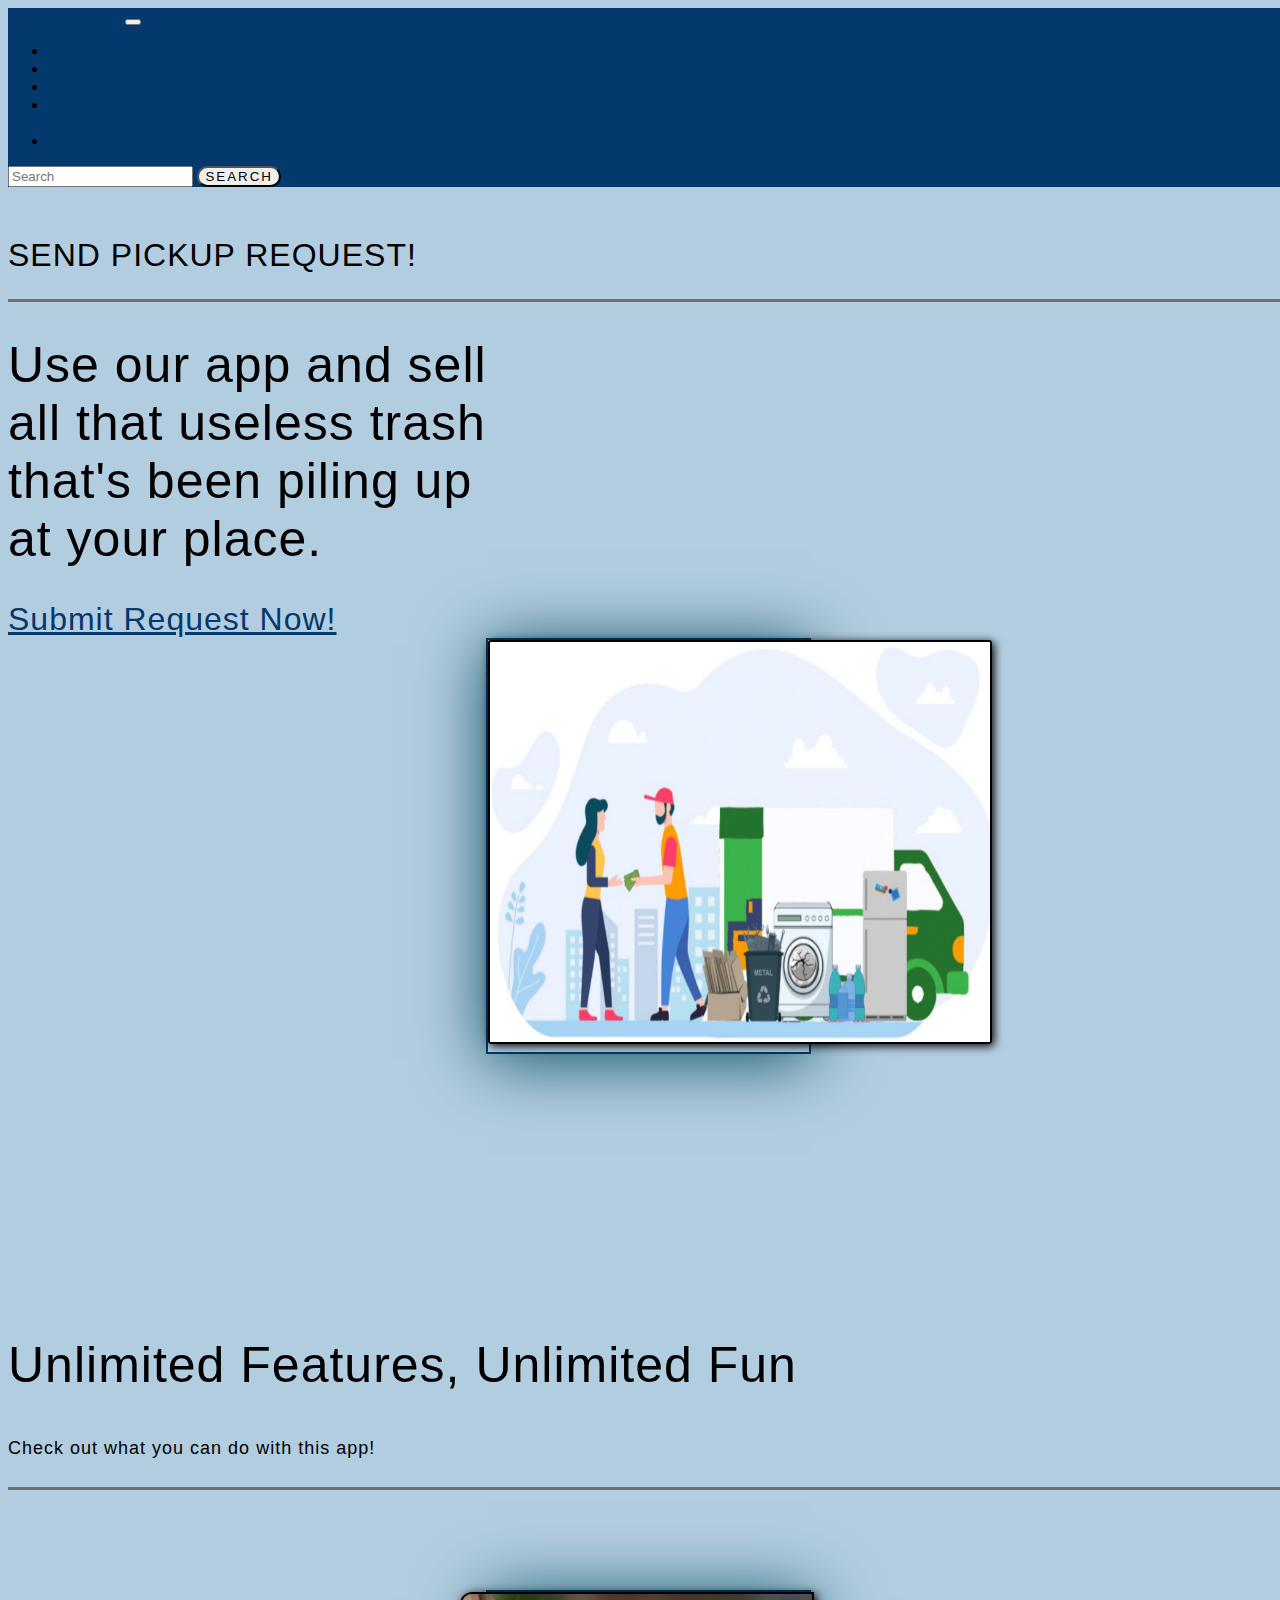
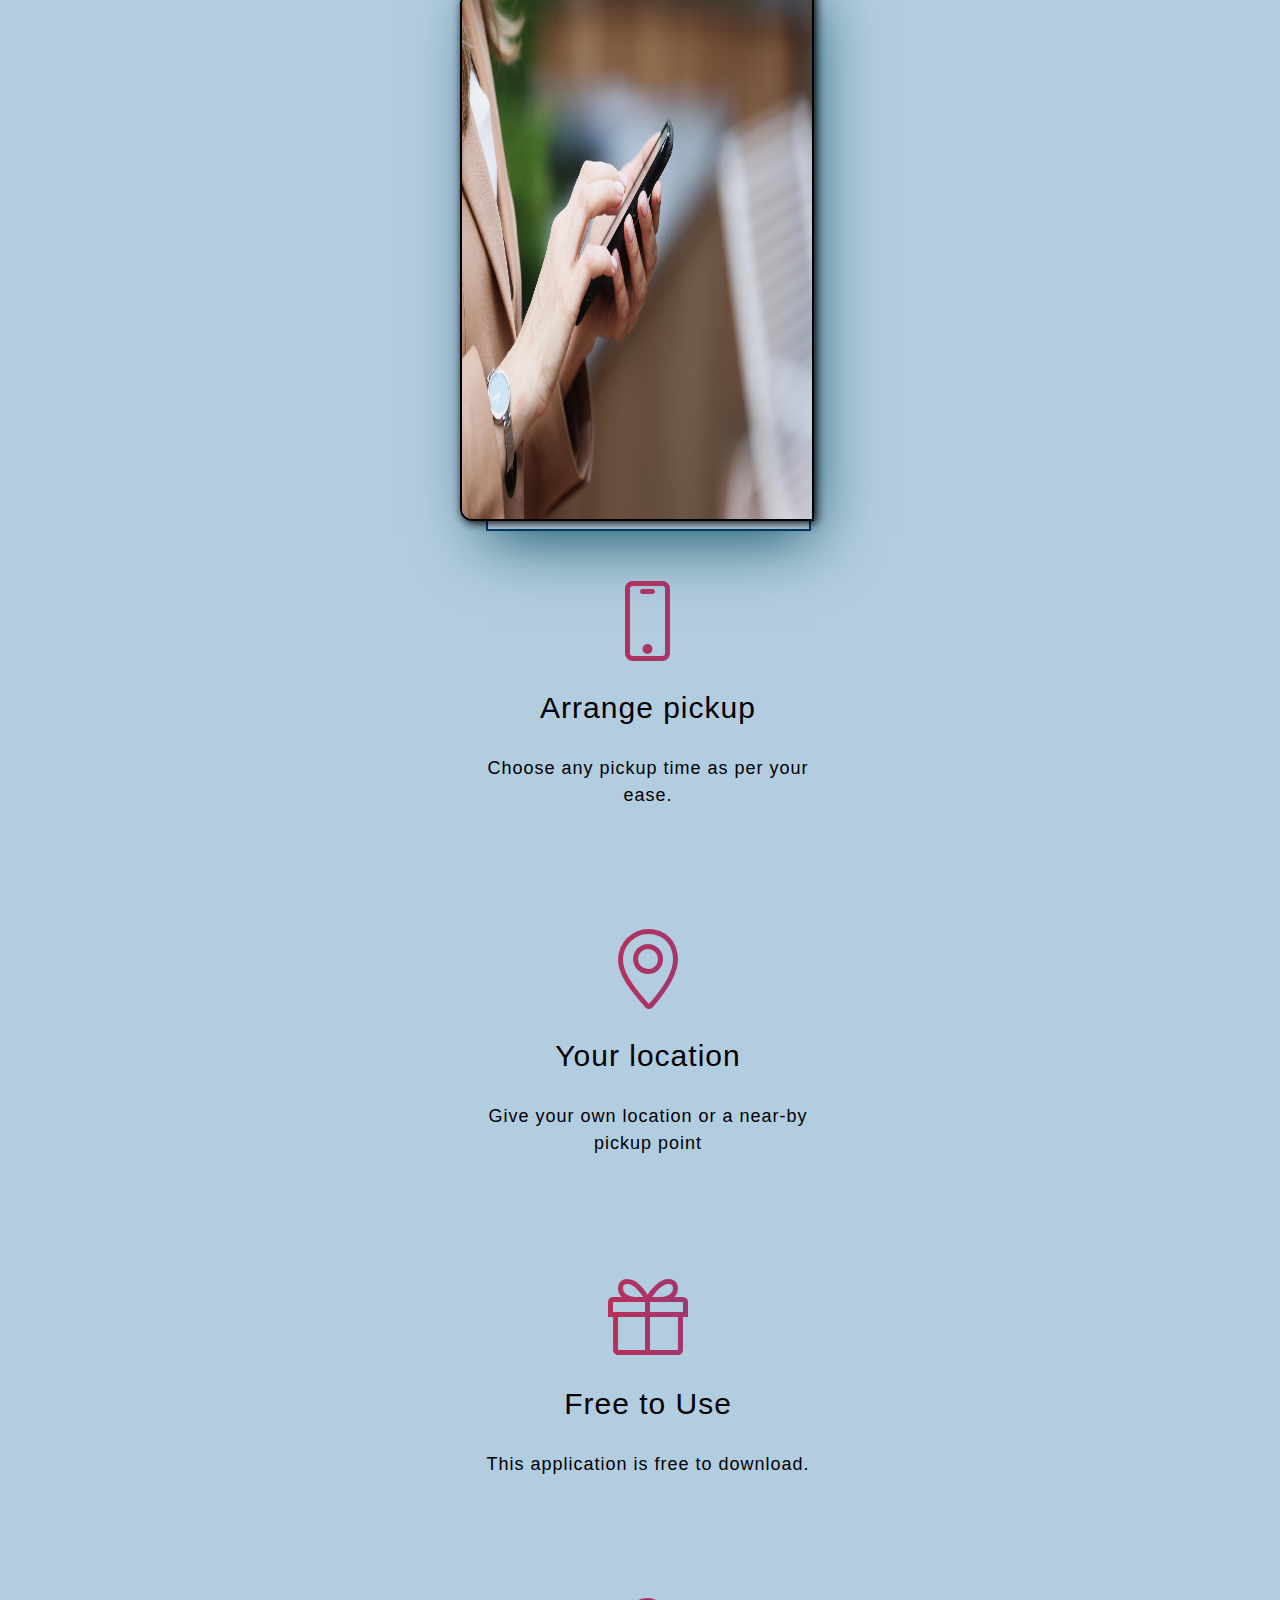
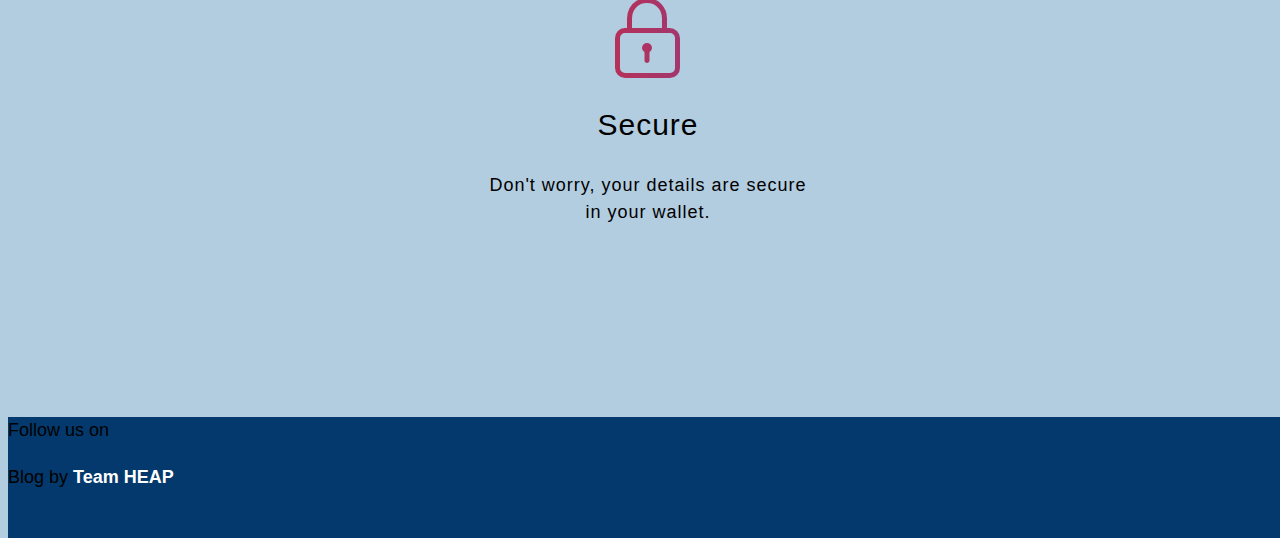
<file: our-app.html>
<!doctype html>
<html lang="en">
<link href="https://fonts.googleapis.com/css2?family=Ranchers&display=swap" rel="stylesheet">

<head>
    <!-- Required meta tags -->
    <meta charset="utf-8">
    <meta name="viewport" content="width=device-width, initial-scale=1, shrink-to-fit=no">

    <!-- Bootstrap CSS -->
    <link rel="stylesheet" href="https://stackpath.bootstrapcdn.com/bootstrap/4.5.0/css/bootstrap.min.css"
        integrity="sha384-9aIt2nRpC12Uk9gS9baDl411NQApFmC26EwAOH8WgZl5MYYxFfc+NcPb1dKGj7Sk" crossorigin="anonymous">
    <link rel="stylesheet" href="css/new-age.min.css">
    <link href="vendor/fontawesome-free/css/all.min.css" rel="stylesheet">
    <link rel="stylesheet" href="vendor/simple-line-icons/css/simple-line-icons.css">
    <title>Scrap the Crap!</title>
</head>
<body>
    <!-- <h1>Infinity Scrapers</h1> -->

    <style type="text/css">
        body {
            background: #b3cde0 !important;
        }

        /* Adding !important forces the browser to overwrite the default style applied by Bootstrap */
    </style>

    <nav class="navbar navbar-expand-lg navbar-dark  bg-dark">
        <a class="navbar-brand" href="#">Scrap the Crap!</a>
        <button class="navbar-toggler" type="button" data-toggle="collapse" data-target="#navbarSupportedContent"
            aria-controls="navbarSupportedContent" aria-expanded="false" aria-label="Toggle navigation">
            <span class="navbar-toggler-icon"></span>
        </button>

        <div class="collapse navbar-collapse" id="navbarSupportedContent">
            <ul class="navbar-nav mr-auto">
                <li class="nav-item">
                    <a class="nav-link" href="index.html">Home <span class="sr-only">(current)</span></a>
                </li>

                <li class="nav-item">
                    <a class="nav-link" href="contact.html">Contact</a>
                </li>

                <li class="nav-item">
                    <a class="nav-link" href="rate-card.html">Rate Card</a>
                </li>

                <li class="nav-item dropdown">
                    <a class="nav-link dropdown-toggle" href="#" id="navbarDropdown" role="button"
                        data-toggle="dropdown" aria-haspopup="true" aria-expanded="false">
                        Learn More
                    </a>
                    <div class="dropdown-menu" aria-labelledby="navbarDropdown">
                        <a class="dropdown-item" href="how.html">How It Works?</a>
                        <a class="dropdown-item" href="about.html">About Us</a>
                        <a class="dropdown-item" href="FAQ.html">FAQS</a>
                        <!-- <div class="dropdown-divider"></div> -->
                    </div>
                </li>

                <li class="nav-item active">
                    <a class="nav-link" href="our-app.html">Our App</a>
                </li>
            </ul>
            <form class="form-inline my-2 my-lg-0">
                <input class="form-control mr-sm-2" type="search" placeholder="Search" aria-label="Search">
                <button class="btn btn-outline-success my-2 my-sm-0" type="submit">Search</button>
            </form>

        </div>
    </nav>

    <div class="container" style="margin-top: 50px; ">
        <div class="header-content mx-auto text-center">
            <h1 class="mb-5">SEND PICKUP REQUEST!
                <hr>
                <header class="masthead">
                    <div class="container h-100">
                        <div class="row h-100">
                            <div class="col-lg-7 my-auto">
                                <div class="header-content mx-auto">
                                    <h1 class="mb-5">Use our app and sell all that useless trash that's
                                        been piling up at your place.</h1>
                                    <a href="https://docs.google.com/forms/d/e/1FAIpQLSeL8EWLmmvwgfWOSThNHZYzfIx7vfIZaXFLqO02fcng2Nz9Xw/viewform?embedded=true" width="640" height="1404" frameborder="0" marginheight="0" marginwidth="0">   Submit Request Now!</a>
                                </div>
                            </div>
                            <div class="col-lg-5 my-auto">
                                <div class="device-container">
                                    <div class="device-mockup iphone6_plus portrait white">
                                        <div class="device">
                                            <div class="screen mob">
                                                <!-- Demo image for screen mockup, you can put an image here, some HTML, an animation, video, or anything else! -->
                                               <img class="ing1" src="imgs/lkf.jpg.png"/>
                                            </div>
                                            <div class="button">
                                                <!-- You can hook the "home button" to some JavaScript events or just remove it -->
                                            </div>
                                        </div>
                                    </div>
                                </div>
                            </div>
                        </div>
                    </div>
                </header>
                <section class="features" id="features">
                    <div class="container">
                        <div class="section-heading text-center">
                            <h2>Unlimited Features, Unlimited Fun</h2>
                            <p class="text-muted">Check out what you can do with this app!</p>
                            <hr>
                        </div>
                        <div class="row">
                            <div class="col-lg-4 my-auto">
                                <div class="device-container">
                                    <div class="device-mockup iphone6_plus portrait white">
                                        <div class="device">
                                            <div class="screen mob">
                                                <!-- Demo image for screen mockup, you can put an image here, some HTML, an animation, video, or anything else! -->
                                                <img class="ing" src="imgs/smartphone.jpg"/>
                                            </div>
                                            <div class="button">
                                                <!-- You can hook the "home button" to some JavaScript events or just remove it -->
                                            </div>
                                        </div>
                                    </div>
                                </div>
                            </div>
                            <div class="col-lg-8 my-auto">
                                <div class="container-fluid">
                                    <div class="row">
                                        <div class="col-lg-6">
                                            <div class="feature-item">
                                                <i class="icon-screen-smartphone text-primary"></i>
                                                <h3>Arrange pickup</h3>
                                                <p class="text-muted">Choose any pickup time as per your ease.</p>
                                            </div>
                                        </div>
                                        <div class="col-lg-6">
                                            <div class="feature-item">
                                                <i class="icon-location-pin text-primary"></i>
                                                <h3>Your location</h3>
                                                <p class="text-muted">Give your own location or a near-by pickup point
                                                </p>
                                            </div>
                                        </div>
                                    </div>
                                    <div class="row">
                                        <div class="col-lg-6">
                                            <div class="feature-item">
                                                <i class="icon-present text-primary"></i>
                                                <h3>Free to Use</h3>
                                                <p class="text-muted">This application is free to download.</p>
                                            </div>
                                        </div>
                                        <div class="col-lg-6">
                                            <div class="feature-item">
                                                <i class="icon-lock text-primary"></i>
                                                <h3>Secure</h3>
                                                <p class="text-muted">Don't worry, your details are secure in your
                                                    wallet.</p>
                                            </div>
                                        </div>
                                    </div>
                                </div>
                            </div>
                        </div>
                    </div>
                </section>

            </h1>
        </div>
    </div>

    <div class="card text-center bg-dark text-white">
        <div class="card-header">
        </div>
        <div class="card-body">
            <p>Follow us on <a href="https://www.instagram.com/" class="btn btn-danger">Instagram</a></p>
        </div>
        <div class="card-footer text-muted bg-dark">
            <p>Blog by <span style="color: white;"><strong>Team HEAP</strong></span></p>
            <p><a href="#">Back to top</a></p>
        </div>
    </div>

    <!-- Optional JavaScript -->
    <!-- jQuery first, then Popper.js, then Bootstrap JS -->
    <script src="https://code.jquery.com/jquery-3.5.1.slim.min.js"
        integrity="sha384-DfXdz2htPH0lsSSs5nCTpuj/zy4C+OGpamoFVy38MVBnE+IbbVYUew+OrCXaRkfj"
        crossorigin="anonymous"></script>
    <script src="https://cdn.jsdelivr.net/npm/popper.js@1.16.0/dist/umd/popper.min.js"
        integrity="sha384-Q6E9RHvbIyZFJoft+2mJbHaEWldlvI9IOYy5n3zV9zzTtmI3UksdQRVvoxMfooAo"
        crossorigin="anonymous"></script>
    <script src="https://stackpath.bootstrapcdn.com/bootstrap/4.5.0/js/bootstrap.min.js"
        integrity="sha384-OgVRvuATP1z7JjHLkuOU7Xw704+h835Lr+6QL9UvYjZE3Ipu6Tp75j7Bh/kR0JKI"
        crossorigin="anonymous"></script>
</body>

</html>
</file>
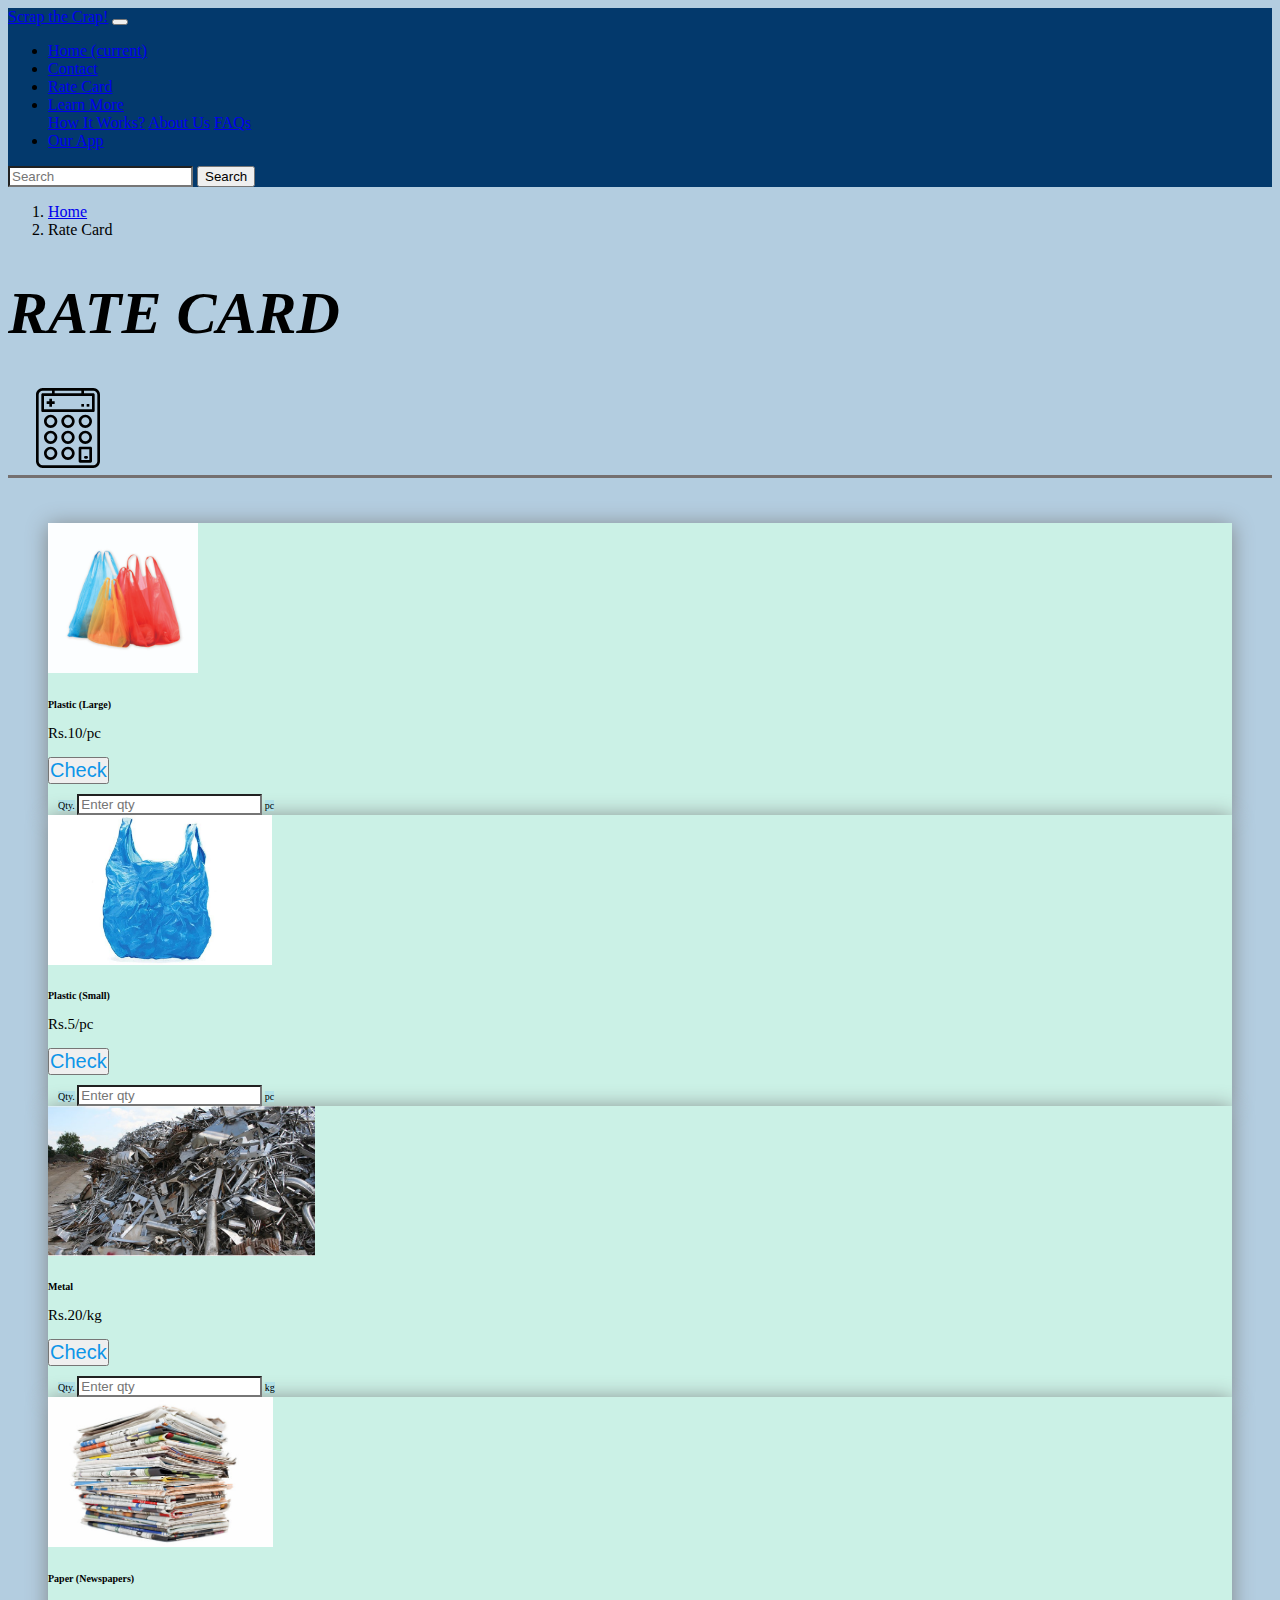
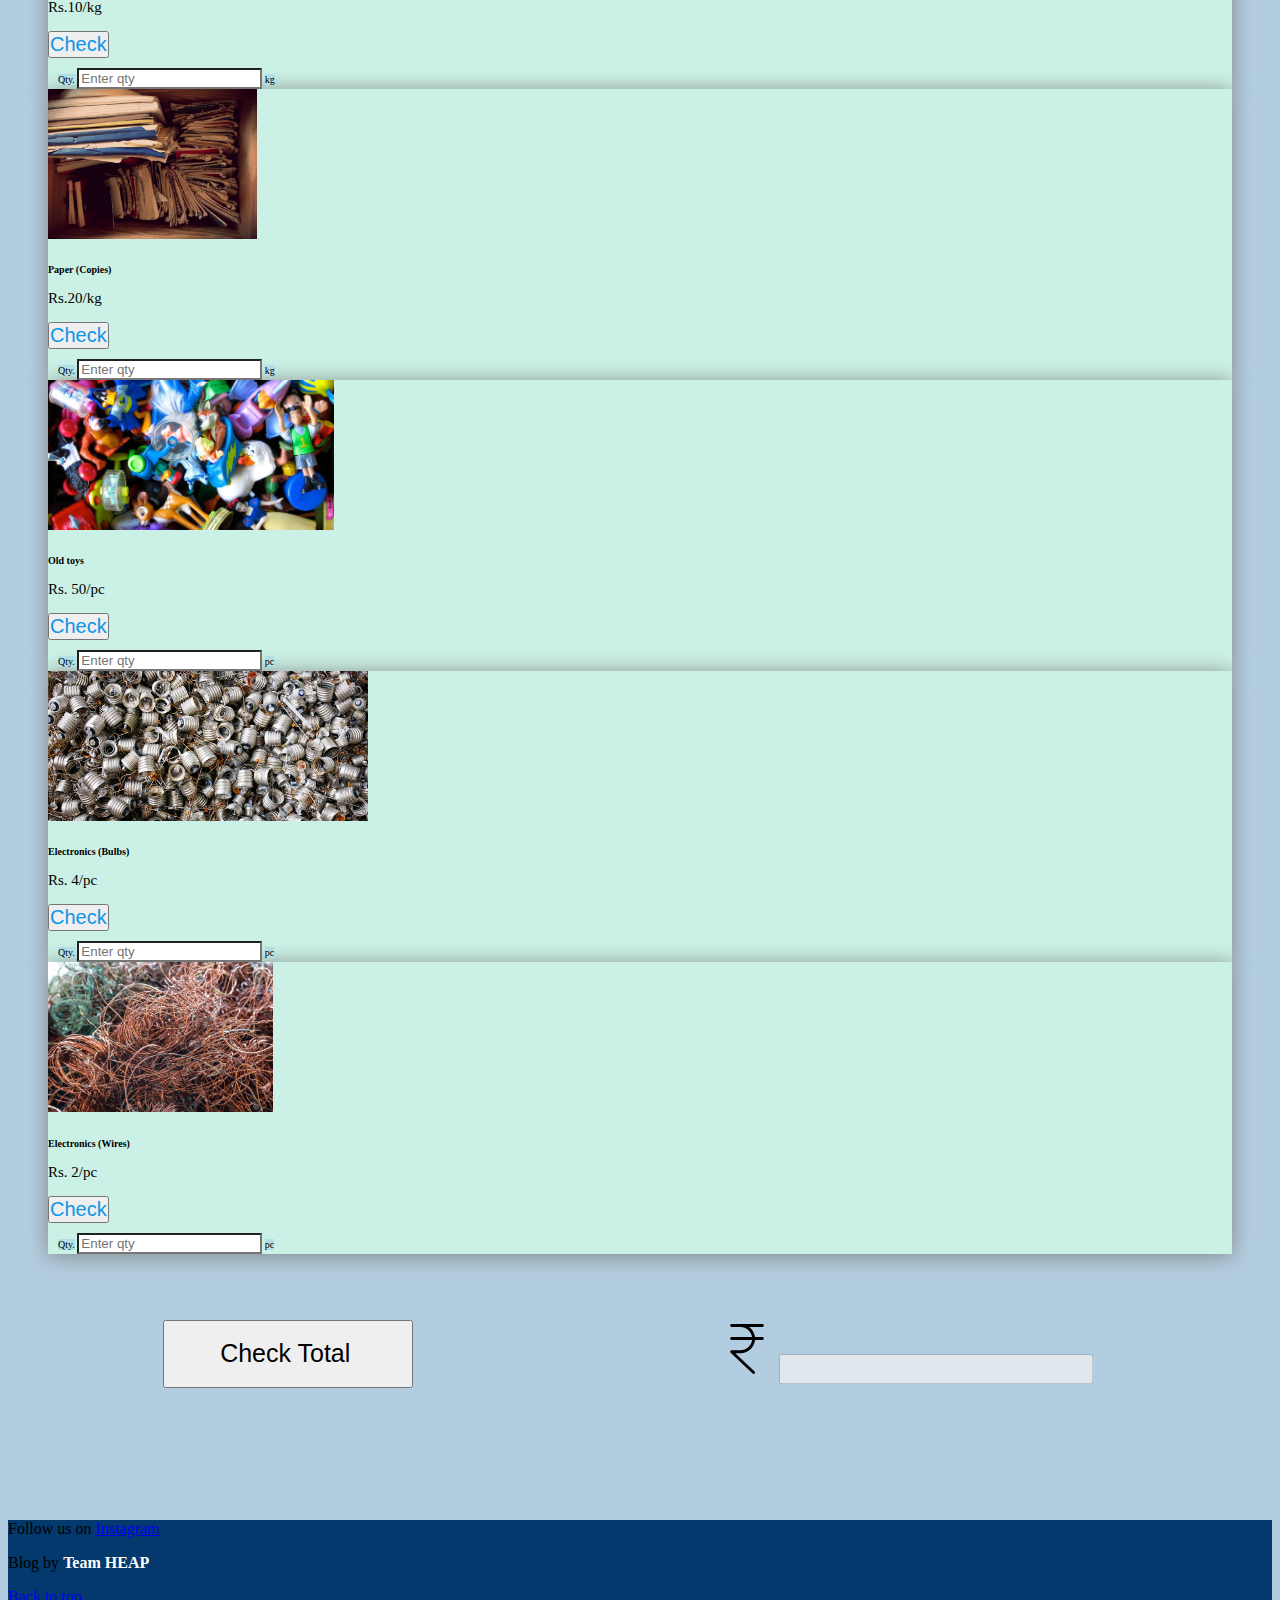
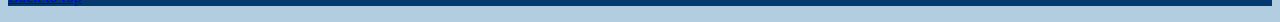
<file: rate-card.html>
<!doctype html>
<html lang="en">
<link href="https://fonts.googleapis.com/css2?family=Ranchers&display=swap" rel="stylesheet">

<head>
    <!-- Required meta tags -->
    <meta charset="utf-8">
    <meta name="viewport" content="width=device-width, initial-scale=1, shrink-to-fit=no">

    <!-- Bootstrap CSS -->
    <link rel="stylesheet" href="https://stackpath.bootstrapcdn.com/bootstrap/4.5.0/css/bootstrap.min.css"
        integrity="sha384-9aIt2nRpC12Uk9gS9baDl411NQApFmC26EwAOH8WgZl5MYYxFfc+NcPb1dKGj7Sk" crossorigin="anonymous">
    <link href="css/rate-card.css" rel="stylesheet">
    <title>HEAP</title>

</head>

<body>
    <!-- <h1>Infinity Scrapers</h1> -->

    <style type="text/css">
        body {
            background: #b3cde0 !important;
        }

        /* Adding !important forces the browser to overwrite the default style applied by Bootstrap */
    </style>
    <nav class="navbar navbar-expand-lg navbar-dark bg-dark">
        <a class="navbar-brand" href="#">Scrap the Crap!</a>
        <button class="navbar-toggler" type="button" data-toggle="collapse" data-target="#navbarSupportedContent"
            aria-controls="navbarSupportedContent" aria-expanded="false" aria-label="Toggle navigation">
            <span class="navbar-toggler-icon"></span>
        </button>

        <div class="collapse navbar-collapse" id="navbarSupportedContent">
            <ul class="navbar-nav mr-auto">
                <li class="nav-item ">
                    <a class="nav-link" href="index.html">Home <span class="sr-only">(current)</span></a>
                </li>

                <li class="nav-item">
                    <a class="nav-link" href="contact.html">Contact</a>
                </li>

                <li class="nav-item active">
                    <a class="nav-link" href="rate-card.html">Rate Card</a>
                </li>

                <li class="nav-item dropdown">
                    <a class="nav-link dropdown-toggle" href="#" id="navbarDropdown" role="button"
                        data-toggle="dropdown" aria-haspopup="true" aria-expanded="false">
                        Learn More
                    </a>
                    <div class="dropdown-menu" aria-labelledby="navbarDropdown">
                        <a class="dropdown-item" href="how.html">How It Works?</a>
                        <a class="dropdown-item" href="about.html">About Us</a>
                        <a class="dropdown-item" href="FAQ.html">FAQs</a>
                        <!-- <div class="dropdown-divider"></div> -->
                    </div>
                </li>

                <li class="nav-item">
                    <a class="nav-link" href="our-app.html">Our App</a>
                </li>
            </ul>
            <form class="form-inline my-2 my-lg-0">
                <input class="form-control mr-sm-2" type="search" placeholder="Search" aria-label="Search">
                <button class="btn btn-outline-success my-2 my-sm-0" type="submit">Search</button>
            </form>

            <!-- <div class="mx-2">
            <button class="btn btn-light" data-toggle="modal" data-target="#loginModal">Login</button>
            <button class="btn btn-light" data-toggle="modal" data-target="#signupModal">Sign Up</button>
        </div> -->
        </div>
    </nav>


    <div class="container">
        <div class="row">
            <ol class="col-12 breadcrumb">
                <li class="breadcrumb-item"><a href="./index.html">Home</a></li>
                <li class="breadcrumb-item active">Rate Card</li>
            </ol>
        </div>
    </div>

    <div class="container super-container">
        <div class="header-content mx-auto text-center row" style="justify-content: center;">
            <h1 class="mb-5" style="font-size:60px"><i>RATE CARD</i>
            </h1>
            <img src="imgs/calculator.svg" class="calculator" />
        </div>
        <hr>
        <div class="row" style="padding: 40px;">
            <div class="col-md-3 mb-4 ">
                <div class="card text-center">
                    <div class="card-body custom-card">
                        <img src="imgs/polyL.jpg" class="card-img-top" height="150px">
                        <h4 class="card-title">Plastic (Large)</h4>
                        <p class="card-text text-muted">Rs.10/pc</p>
                        <button id="input1" class="btn-sm cbtn btn text-left collapsed" type="button"
                            data-toggle="collapse" data-target="#i1" aria-expanded="false" aria-controls="i1">
                            Check
                        </button>
                        <div id="i1" class="input-group mb-3 collapse" aria-labelledby="headingOne"
                            data-parent="#input1">
                            <div class="input-group-prepend">
                                <span class="input-group-text">Qty.</span>
                                <input id="1" type="number" class="form-control" placeholder="Enter qty">
                                <span class="input-group-text">pc</span>
                            </div>
                        </div>
                    </div>
                </div>
            </div>
            <div class="col-md-3 mb-4">
                <div class="card text-center">
                    <div class="card-body custom-card">
                        <img src="imgs/polyS.jpg" class="card-img-top" height="150px">
                        <h4 class="card-title">Plastic (Small)</h4>
                        <p class="card-text text-muted">Rs.5/pc</p>
                        <button id="input2" class="btn-sm cbtn btn text-left collapsed" type="button"
                            data-toggle="collapse" data-target="#i2" aria-expanded="false" aria-controls="i2">
                            Check
                        </button>
                        <div id="i2" class="input-group mb-3 collapse" aria-labelledby="headingOne"
                            data-parent="#input2">
                            <div class="input-group-prepend">
                                <span class="input-group-text">Qty.</span>
                                <input id="2" type="number" class="form-control" placeholder="Enter qty">
                                <span class="input-group-text">pc</span>
                            </div>
                        </div>
                    </div>
                </div>
            </div>
            <div class="col-md-3 mb-4">
                <div class="card text-center">
                    <div class="card-body custom-card">
                        <img src="imgs/metal.jpg" class="card-img-top" height="150px">
                        <h4 class="card-title">Metal</h4>
                        <p class="card-text text-muted">Rs.20/kg</p>
                        <button id="input3" class="btn-sm cbtn btn text-left collapsed" type="button"
                            data-toggle="collapse" data-target="#i3" aria-expanded="false" aria-controls="i3">
                            Check
                        </button>
                        <div id="i3" class="input-group mb-3 collapse" aria-labelledby="headingOne"
                            data-parent="#input3">
                            <div class="input-group-prepend">
                                <span class="input-group-text">Qty.</span>
                                <input id="3" type="text" class="form-control" placeholder="Enter qty">
                                <span class="input-group-text">kg</span>
                            </div>
                        </div>
                    </div>
                </div>
            </div>
            <div class="col-md-3 mb-4">
                <div class="card text-center">
                    <div class="card-body custom-card">
                        <img src="imgs/newspaper.jpg" class="card-img-top" height="150px">
                        <h4 class="card-title">Paper (Newspapers)</h4>
                        <p class="card-text text-muted">Rs.10/kg</p>
                        <button id="input4" class="btn-sm cbtn btn text-left collapsed" type="button"
                            data-toggle="collapse" data-target="#i4" aria-expanded="false" aria-controls="i4">
                            Check
                        </button>
                        <div id="i4" class="input-group mb-3 collapse" aria-labelledby="headingOne"
                            data-parent="#input4">
                            <div class="input-group-prepend">
                                <span class="input-group-text">Qty.</span>
                                <input id="4" type="text" class="form-control" placeholder="Enter qty">
                                <span class="input-group-text">kg</span>
                            </div>
                        </div>
                    </div>
                </div>
            </div>
            <div class="col-md-3 mb-4">
                <div class="card text-center">
                    <div class="card-body custom-card">
                        <img src="imgs/copy.jpg" class="card-img-top" height="150px">
                        <h4 class="card-title">Paper (Copies)</h4>
                        <p class="card-text text-muted">Rs.20/kg</p>
                        <button id="input5" class="btn-sm cbtn btn text-left collapsed" type="button"
                            data-toggle="collapse" data-target="#i5" aria-expanded="false" aria-controls="i5">
                            Check
                        </button>
                        <div id="i5" class="input-group mb-3 collapse" aria-labelledby="headingOne"
                            data-parent="#input5">
                            <div class="input-group-prepend">
                                <span class="input-group-text">Qty.</span>
                                <input id="5" type="text" class="form-control" placeholder="Enter qty">
                                <span class="input-group-text">kg</span>
                            </div>
                        </div>
                    </div>
                </div>
            </div>
            <div class="col-md-3 mb-4">
                <div class="card text-center">
                    <div class="card-body custom-card">
                        <img src="imgs/oldtoys.jpg" class="card-img-top" height="150px">
                        <h4 class="card-title">Old toys</h4>
                        <p class="card-text text-muted">Rs. 50/pc</p>
                        <button id="input6" class="btn-sm cbtn btn text-left collapsed" type="button"
                            data-toggle="collapse" data-target="#i6" aria-expanded="false" aria-controls="i6">
                            Check
                        </button>
                        <div id="i6" class="input-group mb-3 collapse" aria-labelledby="headingOne"
                            data-parent="#input6">
                            <div class="input-group-prepend">
                                <span class="input-group-text">Qty.</span>
                                <input id="6" type="number" class="form-control" placeholder="Enter qty">
                                <span class="input-group-text">pc</span>
                            </div>
                        </div>
                    </div>
                </div>
            </div>
            <div class="col-md-3 mb-4">
                <div class="card text-center c1">
                    <div class="card-body custom-card">
                        <img src="imgs/bulbs.jpg" class="card-img-top" height="150px">
                        <h4 class="card-title">Electronics (Bulbs)</h4>
                        <p class="card-text text-muted">Rs. 4/pc</p>
                        <button id="input7" class="btn-sm cbtn btn text-left collapsed" type="button"
                            data-toggle="collapse" data-target="#i7" aria-expanded="false" aria-controls="i7">
                            Check
                        </button>
                        <div id="i7" class="input-group mb-3 collapse" aria-labelledby="headingOne"
                            data-parent="#input7">
                            <div class="input-group-prepend">
                                <span class="input-group-text">Qty.</span>
                                <input id="7" type="number" class="form-control" placeholder="Enter qty">
                                <span class="input-group-text">pc</span>
                            </div>
                        </div>
                    </div>
                </div>
            </div>
            <div class="col-md-3 mb-4 ">
                <div class="card text-center">
                    <div class="card-body custom-card">
                        <img src="imgs/wires.jpg" class="card-img-top" height="150px">
                        <h4 class="card-title">Electronics (Wires)</h4>
                        <p class="card-text text-muted">Rs. 2/pc</p>
                        <button id="input8" class="btn-sm cbtn btn text-left collapsed" type="button"
                            data-toggle="collapse" data-target="#i8" aria-expanded="false" aria-controls="i8">
                            Check
                        </button>
                        <div id="i8" class="input-group mb-3 collapse" aria-labelledby="headingOne"
                            data-parent="#input8">
                            <div class="input-group-prepend">
                                <span class="input-group-text">Qty.</span>
                                <input id="8" type="number" class="form-control" placeholder="Enter qty">
                                <span class="input-group-text">pc</span>
                            </div>
                        </div>
                    </div>
                </div>
            </div>
        </div>
        <div class="display-total row">
            <button id="chk-button" onclick="calculate()">Check Total</button>
            <div class="l2 ">
                <img class="image" src="imgs/rupee.svg" />
                <input id="l1" type="text" disabled />
            </div>
        </div>


        <script>
            function calculate() {
                var input1 = document.getElementById("1").value;
                var input2 = document.getElementById("2").value;
                var input3 = document.getElementById("3").value;
                var input4 = document.getElementById("4").value;
                var input5 = document.getElementById("5").value;
                var input6 = document.getElementById("6").value;
                var input7 = document.getElementById("7").value;
                var input8 = document.getElementById("8").value;
                var l2 = document.getElementById("l1");

                var result = parseFloat(input1 * 10 + input2 * 5 + input3 * 20 + input4 * 10 + input5 * 20 + input6 * 50 + input7 * 4 + input8 * 2);
                l2.value = result.toFixed(2);
            }
        </script>
    </div>


    <div class="card text-center bg-dark text-white">
        <div class="card-header">
        </div>
        <div class="card-body">
            <p>Follow us on <a href="https://www.instagram.com/" class="btn btn-danger">Instagram</a></p>
        </div>
        <div class="card-footer text-muted bg-dark">
            <p>Blog by <span style="color: white;"><strong>Team HEAP</strong></span></p>
            <p><a href="#">Back to top</a></p>
        </div>
    </div>


    <!-- Optional JavaScript -->
    <!-- jQuery first, then Popper.js, then Bootstrap JS -->
    <script src="https://code.jquery.com/jquery-3.5.1.slim.min.js"
        integrity="sha384-DfXdz2htPH0lsSSs5nCTpuj/zy4C+OGpamoFVy38MVBnE+IbbVYUew+OrCXaRkfj"
        crossorigin="anonymous"></script>
    <script src="https://cdn.jsdelivr.net/npm/popper.js@1.16.0/dist/umd/popper.min.js"
        integrity="sha384-Q6E9RHvbIyZFJoft+2mJbHaEWldlvI9IOYy5n3zV9zzTtmI3UksdQRVvoxMfooAo"
        crossorigin="anonymous"></script>
    <script src="https://stackpath.bootstrapcdn.com/bootstrap/4.5.0/js/bootstrap.min.js"
        integrity="sha384-OgVRvuATP1z7JjHLkuOU7Xw704+h835Lr+6QL9UvYjZE3Ipu6Tp75j7Bh/kR0JKI"
        crossorigin="anonymous"></script>


</body>

</html>
</file>
<file: css/index.css>
/* Custom styles for improved visual appeal */

/* Update the color scheme */
.bg-dark {
    background-color: #343a40 !important; /* Darker shade of gray */
}

.navbar-dark .navbar-brand {
    color: #fff; /* White color for navbar brand */
}

.nav-link,
.navbar-toggler-icon {
    color: #fff; /* White color for navbar links and toggler */
}

.card-footer {
    background-color: #212529; /* Dark background for card footer */
}

.card-footer p {
    color: #fff; /* White color for text in card footer */
}

.btn-primary {
    background-color: #007bff; /* Primary button color */
    border-color: #007bff; /* Primary button border color */
}

.btn-primary:hover {
    background-color: #0056b3; /* Darker shade on hover */
}

/* Update typography */
body {
    font-family: 'Roboto', sans-serif; /* Use Roboto font for better readability */
}

h1, h2, h3, h4, h5, h6 {
    font-family: 'Montserrat', sans-serif; /* Use Montserrat for headings */
    font-weight: bold; /* Bold headings */
}

/* Additional styles */
.carousel-caption {
    background-color: rgba(0, 0, 0, 0.5); /* Semi-transparent background for carousel captions */
    padding: 10px; /* Add padding to captions */
    border-radius: 5px; /* Rounded corners for captions */
}

.carousel-caption h5 {
    color: #fff; /* White color for carousel caption headings */
}

.carousel-caption p {
    color: #f8f9fa; /* Lighter color for carousel caption text */
}

.btn-danger:hover {
    background-color:green;
  
  }
</file>
<file: css/about.css>
/* .bg-dark {
    background-color: black!important;
    opacity: 0.9;
  
  }
   */
  

  /* .card-footer 
{
  background-color: #2c2c2e;
  border-top: 1px solid rgb(32, 31, 31);
  opacity: 0.8;
} */
hr {
  max-width: 100%;
  height: 1px;
  border: 1px solid rgb(117, 112, 112);
  background-color:  rgb(117,112,112);
}
.text-muted 
{
  color: white!important;
}

/* .breadcrumb
{
    padding: .75rem 1rem;
    background-color: #d1d6db;
} */

hr
{
    max-width: 100%;
    height: 1px;
    border:1px solid rgb(117,112,112);
    background-color:  rgb(117,112,112);
}



.ab h3
{
color: red;
font-size: 70px !important;
font-weight: bold;
text-align: center;
}

h2
{
font-weight: bold;
font-size: 40px;
}

.bg-danger 
{
    background-color:#343a40!important;
}

img
{
  width: 420px;
  height: 320px;
  margin-left:50px;
  margin-top: 18px;
  margin-bottom:35px;
  box-shadow: 0 0.2em 2em rgb(130, 135, 136);
  border-radius: 39px;
  padding: 5px;
  /* width: 50px; */
  
}

img:hover 
{
  box-shadow: 0 0 2px 1px rgba(12, 5, 5, 0.5);
}

p
{
   margin-top: 26px;
}

.imgg
{
  margin-left:-39px;
  margin-top: -58px;
  margin-bottom:35px;
  /* box-shadow: rgb(2, 7, 7) 15px 13px 29px 6px; */
  /* border-radius: 39px; */
  padding: 5px;
  display: flex;
  justify-content: center;
}


.quote
{
  box-shadow: rgb(2, 7, 7) 3px 9px 35px 7px;
  margin-top: 22px;

}

.quote:hover 
{
  box-shadow: 0 0 2px 1px rgba(12, 5, 5, 0.5);
}

.content h3
 {
  /* margin-top: px; */
  color: red;
  font-size: 70px !important;
  font-weight: bold;
}

.content
{
  text-align: center;
  width: 1140px;
  height: 119px;

}

.quo
{
  color: rgb(0, 128, 38);
  /* font-weight: bold; */
  font-size: 21px;
}

.questions
{
  width: 1140px;
  height: 119px;
  text-align: center;
  font-size: 1.75rem;
  font-weight: bold;
}
.bg-dark {
  background-color: #03396c!important;
}

.btn
{
  
  border-radius: .25rem;
}

a {
  color: #007bff;
}
</file>
<file: style.css>
.blockquote:hover{
        font-size: large;
        font-family: 'Franklin Gothic Medium', 'Arial Narrow', Arial, sans-serif;
        color: darkgreen;
        font-weight: 900;    
}
.questions:hover {
    font-weight: bold;
    text-decoration: underline;
}
.login-btn {
    padding: 10px 20px;
    color: white;
    border: none;
    border-radius: 5px;
    cursor: pointer;
  } 
  .btn:hover{
    background-color: green;
  }
</file>
<file: css/faq.css>
.super-container {
  font-size: 10px;
}
/* .ss {
  border: 2px solid green;
}
.yy {
  border: 2px solid red;
} */

/* .page {
  padding: 4em;
} */
.sections {
  /* padding-bottom: 4em;
  padding-top: 4em; */
  /* margin-right: 0.05em;
  margin-left: 0.05em; */
  margin: auto;
  /* width: 50em;
  height: 32em; */
  padding: 4em;
}
.c2 {
  margin-top: 70px;
}
.image {
  height: 5em;
  width: 5em;
}
.sections:hover {
  box-shadow: 0 0.2em 2em rgb(130, 135, 136);
}

.questions {
  display: flex;
  flex-direction: row;
  width: 100%;
  background-color: rgb(20, 118, 184);
  height: 100%;
  padding-left: 2em;
  border-left-style: solid;
  border-left-color: black;
  border-left-width: 0.5em;
  border-radius: 3em;
  align-items: center;
  /* justify-content: center; */
}
.answers {
  display: flex;
  flex-direction: row;
  width: 100%;
  height: 100%;
  padding-left: 2em;
  border-left-style: solid;
  border-left-color: black;
  border-left-width: 0.5em;
  background-color: white;
  border-radius: 1.5em;
  align-items: center;
  /* justify-content: center; */
}
.q {
  font-size: 4em;
  color: black;
}
.q1 {
  font-size: 2.2em;
  padding-left: 0.5em;
  font-weight: 500;
  color: white;
}
.a {
  font-size: 4em;
  color: rgb(190, 190, 190);
}
.a1 {
  font-size: 2em;
  padding-left: 0.5em;
  color: rgb(176, 176, 176);
}
.bg-dark {
  background-color: #03396c !important;
}

@media (max-width: 400px) {
  .super-container {
    font-size: 10px;
  }

  .sections {
    /* padding-bottom: 4em;
        padding-top: 4em; */
    /* margin-right: 0.05em;
        margin-left: 0.05em; */
    margin: auto;
    /* width: 50em;
        height: 32em; */
    padding: 2em;
  }
  .c2 {
    margin-top: 0px;
  }
  .sections:hover {
    box-shadow: 0 0.2em 2em rgb(130, 135, 136);
  }
  .questions {
    display: flex;
    flex-direction: row;
    width: 100%;
    background-color: rgb(20, 118, 184);
    height: 100%;
    padding-left: 1em;
    border-left-style: solid;
    border-left-color: black;
    border-left-width: 0.25em;
    border-radius: 1.5em;
    align-items: center;
    /* justify-content: center; */
  }
  .answers {
    display: flex;
    flex-direction: row;
    width: 100%;
    height: 100%;
    padding-left: 1em;
    border-left-style: solid;
    border-left-color: black;
    border-left-width: 0.25em;
    background-color: white;
    border-radius: 0.75em;
    align-items: center;
    /* justify-content: center; */
  }
  .q {
    font-size: 2.5em;
    color: black;
  }
  .q1 {
    font-size: 1.3em;
    padding-left: 0.25em;
    font-weight: 500;
    color: white;
  }
  .a {
    font-size: 2.5em;
    color: rgb(190, 190, 190);
  }
  .a1 {
    font-size: 1.2em;
    padding-left: 0.25em;
    color: rgb(176, 176, 176);
  }
}
.bg-dark {
  background-color: #03396c !important;
}
.btn-danger:hover {
  background-color:green;

}
</file>
<file: s.css>
.btn a{
    padding: 10px 20px;
    border: none;
    border-radius: 5px;
    cursor: pointer;
  } 
  .card-body a:hover{
    background-color: green;
  }
</file>
<file: css/how.css>
/* .heading {
    display: block;
    margin: auto;
    text-align: center;
    font-size: 40px;
    color: black;
    font-family: 'Grandstander', cursive;
    padding: 15px;
} */


/* img {
    max-width: 100%;
} */


/* .index2container {
    font-size: 10px;
    font-family: 'Grandstander', cursive;
} */

.junkart-container {
    max-width: 90%;
    height: 58%;
    margin-left: auto;
    margin-right: auto;
    background-color: rgb(255, 255, 255);
    padding: 1em;
    border-radius: 0.8em;
    box-shadow: 1px 4px 15px grey;
    font-size: 10px;
    /* font-family: 'Grandstander', cursive; */
}

#first {
    font-size: 2em;
}

.second {
    font-size: 2em;
}

.third {
    font-size: 1.2em;
}

.center {
    display: block;
    margin: auto;
    text-align: center;
    font-size: 2.5em;
    color: black;
    font-family: 'Grandstander', cursive;
    padding: 2em;
}


/* 
.contain {
    height: 500px;
    width: 50%;
    border: 2px solid black;
    margin: auto;
    margin-top: 15px;
} */


/* .ss-container {
    display: block;
    margin: auto;
    text-align: center;
    background-color: white;
    height: 350px;
    padding-bottom: 20px;
} */

.img-container {
    text-align: center;
    padding: 3em;
    vertical-align: center;
    margin: auto;
}

.item-list {
    width: 9em;
    text-align: center;
    margin: 0px auto;
}

.text-center {
    text-align: center;
}


/* .item-circle {
    width: 110px;
    background: rgb(255, 255, 255);
    display: table-cell;
    vertical-align: middle;
    text-align: center;
    height: 90px;
    border-radius: 50%;
    position: relative;
} */

.image {
    display: block;
    margin: auto;
    width: 52.4em;
    height: 42.2em;
}

.bg-dark {
    background-color: #03396c!important;
}
.btn-danger:hover {
    background-color:green;
  
  }
</file>
<file: vendor/simple-line-icons/css/simple-line-icons.css>
@font-face {
  font-family: 'simple-line-icons';
  src: url('../fonts/Simple-Line-Icons.eot?v=2.4.0');
  src: url('../fonts/Simple-Line-Icons.eot?v=2.4.0#iefix') format('embedded-opentype'), url('../fonts/Simple-Line-Icons.woff2?v=2.4.0') format('woff2'), url('../fonts/Simple-Line-Icons.ttf?v=2.4.0') format('truetype'), url('../fonts/Simple-Line-Icons.woff?v=2.4.0') format('woff'), url('../fonts/Simple-Line-Icons.svg?v=2.4.0#simple-line-icons') format('svg');
  font-weight: normal;
  font-style: normal;
}
/*
 Use the following CSS code if you want to have a class per icon.
 Instead of a list of all class selectors, you can use the generic [class*="icon-"] selector, but it's slower:
*/
.icon-user,
.icon-people,
.icon-user-female,
.icon-user-follow,
.icon-user-following,
.icon-user-unfollow,
.icon-login,
.icon-logout,
.icon-emotsmile,
.icon-phone,
.icon-call-end,
.icon-call-in,
.icon-call-out,
.icon-map,
.icon-location-pin,
.icon-direction,
.icon-directions,
.icon-compass,
.icon-layers,
.icon-menu,
.icon-list,
.icon-options-vertical,
.icon-options,
.icon-arrow-down,
.icon-arrow-left,
.icon-arrow-right,
.icon-arrow-up,
.icon-arrow-up-circle,
.icon-arrow-left-circle,
.icon-arrow-right-circle,
.icon-arrow-down-circle,
.icon-check,
.icon-clock,
.icon-plus,
.icon-minus,
.icon-close,
.icon-event,
.icon-exclamation,
.icon-organization,
.icon-trophy,
.icon-screen-smartphone,
.icon-screen-desktop,
.icon-plane,
.icon-notebook,
.icon-mustache,
.icon-mouse,
.icon-magnet,
.icon-energy,
.icon-disc,
.icon-cursor,
.icon-cursor-move,
.icon-crop,
.icon-chemistry,
.icon-speedometer,
.icon-shield,
.icon-screen-tablet,
.icon-magic-wand,
.icon-hourglass,
.icon-graduation,
.icon-ghost,
.icon-game-controller,
.icon-fire,
.icon-eyeglass,
.icon-envelope-open,
.icon-envelope-letter,
.icon-bell,
.icon-badge,
.icon-anchor,
.icon-wallet,
.icon-vector,
.icon-speech,
.icon-puzzle,
.icon-printer,
.icon-present,
.icon-playlist,
.icon-pin,
.icon-picture,
.icon-handbag,
.icon-globe-alt,
.icon-globe,
.icon-folder-alt,
.icon-folder,
.icon-film,
.icon-feed,
.icon-drop,
.icon-drawer,
.icon-docs,
.icon-doc,
.icon-diamond,
.icon-cup,
.icon-calculator,
.icon-bubbles,
.icon-briefcase,
.icon-book-open,
.icon-basket-loaded,
.icon-basket,
.icon-bag,
.icon-action-undo,
.icon-action-redo,
.icon-wrench,
.icon-umbrella,
.icon-trash,
.icon-tag,
.icon-support,
.icon-frame,
.icon-size-fullscreen,
.icon-size-actual,
.icon-shuffle,
.icon-share-alt,
.icon-share,
.icon-rocket,
.icon-question,
.icon-pie-chart,
.icon-pencil,
.icon-note,
.icon-loop,
.icon-home,
.icon-grid,
.icon-graph,
.icon-microphone,
.icon-music-tone-alt,
.icon-music-tone,
.icon-earphones-alt,
.icon-earphones,
.icon-equalizer,
.icon-like,
.icon-dislike,
.icon-control-start,
.icon-control-rewind,
.icon-control-play,
.icon-control-pause,
.icon-control-forward,
.icon-control-end,
.icon-volume-1,
.icon-volume-2,
.icon-volume-off,
.icon-calendar,
.icon-bulb,
.icon-chart,
.icon-ban,
.icon-bubble,
.icon-camrecorder,
.icon-camera,
.icon-cloud-download,
.icon-cloud-upload,
.icon-envelope,
.icon-eye,
.icon-flag,
.icon-heart,
.icon-info,
.icon-key,
.icon-link,
.icon-lock,
.icon-lock-open,
.icon-magnifier,
.icon-magnifier-add,
.icon-magnifier-remove,
.icon-paper-clip,
.icon-paper-plane,
.icon-power,
.icon-refresh,
.icon-reload,
.icon-settings,
.icon-star,
.icon-symbol-female,
.icon-symbol-male,
.icon-target,
.icon-credit-card,
.icon-paypal,
.icon-social-tumblr,
.icon-social-twitter,
.icon-social-facebook,
.icon-social-instagram,
.icon-social-linkedin,
.icon-social-pinterest,
.icon-social-github,
.icon-social-google,
.icon-social-reddit,
.icon-social-skype,
.icon-social-dribbble,
.icon-social-behance,
.icon-social-foursqare,
.icon-social-soundcloud,
.icon-social-spotify,
.icon-social-stumbleupon,
.icon-social-youtube,
.icon-social-dropbox,
.icon-social-vkontakte,
.icon-social-steam {
  font-family: 'simple-line-icons';
  speak: none;
  font-style: normal;
  font-weight: normal;
  font-variant: normal;
  text-transform: none;
  line-height: 1;
  /* Better Font Rendering =========== */
  -webkit-font-smoothing: antialiased;
  -moz-osx-font-smoothing: grayscale;
}
.icon-user:before {
  content: "\e005";
}
.icon-people:before {
  content: "\e001";
}
.icon-user-female:before {
  content: "\e000";
}
.icon-user-follow:before {
  content: "\e002";
}
.icon-user-following:before {
  content: "\e003";
}
.icon-user-unfollow:before {
  content: "\e004";
}
.icon-login:before {
  content: "\e066";
}
.icon-logout:before {
  content: "\e065";
}
.icon-emotsmile:before {
  content: "\e021";
}
.icon-phone:before {
  content: "\e600";
}
.icon-call-end:before {
  content: "\e048";
}
.icon-call-in:before {
  content: "\e047";
}
.icon-call-out:before {
  content: "\e046";
}
.icon-map:before {
  content: "\e033";
}
.icon-location-pin:before {
  content: "\e096";
}
.icon-direction:before {
  content: "\e042";
}
.icon-directions:before {
  content: "\e041";
}
.icon-compass:before {
  content: "\e045";
}
.icon-layers:before {
  content: "\e034";
}
.icon-menu:before {
  content: "\e601";
}
.icon-list:before {
  content: "\e067";
}
.icon-options-vertical:before {
  content: "\e602";
}
.icon-options:before {
  content: "\e603";
}
.icon-arrow-down:before {
  content: "\e604";
}
.icon-arrow-left:before {
  content: "\e605";
}
.icon-arrow-right:before {
  content: "\e606";
}
.icon-arrow-up:before {
  content: "\e607";
}
.icon-arrow-up-circle:before {
  content: "\e078";
}
.icon-arrow-left-circle:before {
  content: "\e07a";
}
.icon-arrow-right-circle:before {
  content: "\e079";
}
.icon-arrow-down-circle:before {
  content: "\e07b";
}
.icon-check:before {
  content: "\e080";
}
.icon-clock:before {
  content: "\e081";
}
.icon-plus:before {
  content: "\e095";
}
.icon-minus:before {
  content: "\e615";
}
.icon-close:before {
  content: "\e082";
}
.icon-event:before {
  content: "\e619";
}
.icon-exclamation:before {
  content: "\e617";
}
.icon-organization:before {
  content: "\e616";
}
.icon-trophy:before {
  content: "\e006";
}
.icon-screen-smartphone:before {
  content: "\e010";
}
.icon-screen-desktop:before {
  content: "\e011";
}
.icon-plane:before {
  content: "\e012";
}
.icon-notebook:before {
  content: "\e013";
}
.icon-mustache:before {
  content: "\e014";
}
.icon-mouse:before {
  content: "\e015";
}
.icon-magnet:before {
  content: "\e016";
}
.icon-energy:before {
  content: "\e020";
}
.icon-disc:before {
  content: "\e022";
}
.icon-cursor:before {
  content: "\e06e";
}
.icon-cursor-move:before {
  content: "\e023";
}
.icon-crop:before {
  content: "\e024";
}
.icon-chemistry:before {
  content: "\e026";
}
.icon-speedometer:before {
  content: "\e007";
}
.icon-shield:before {
  content: "\e00e";
}
.icon-screen-tablet:before {
  content: "\e00f";
}
.icon-magic-wand:before {
  content: "\e017";
}
.icon-hourglass:before {
  content: "\e018";
}
.icon-graduation:before {
  content: "\e019";
}
.icon-ghost:before {
  content: "\e01a";
}
.icon-game-controller:before {
  content: "\e01b";
}
.icon-fire:before {
  content: "\e01c";
}
.icon-eyeglass:before {
  content: "\e01d";
}
.icon-envelope-open:before {
  content: "\e01e";
}
.icon-envelope-letter:before {
  content: "\e01f";
}
.icon-bell:before {
  content: "\e027";
}
.icon-badge:before {
  content: "\e028";
}
.icon-anchor:before {
  content: "\e029";
}
.icon-wallet:before {
  content: "\e02a";
}
.icon-vector:before {
  content: "\e02b";
}
.icon-speech:before {
  content: "\e02c";
}
.icon-puzzle:before {
  content: "\e02d";
}
.icon-printer:before {
  content: "\e02e";
}
.icon-present:before {
  content: "\e02f";
}
.icon-playlist:before {
  content: "\e030";
}
.icon-pin:before {
  content: "\e031";
}
.icon-picture:before {
  content: "\e032";
}
.icon-handbag:before {
  content: "\e035";
}
.icon-globe-alt:before {
  content: "\e036";
}
.icon-globe:before {
  content: "\e037";
}
.icon-folder-alt:before {
  content: "\e039";
}
.icon-folder:before {
  content: "\e089";
}
.icon-film:before {
  content: "\e03a";
}
.icon-feed:before {
  content: "\e03b";
}
.icon-drop:before {
  content: "\e03e";
}
.icon-drawer:before {
  content: "\e03f";
}
.icon-docs:before {
  content: "\e040";
}
.icon-doc:before {
  content: "\e085";
}
.icon-diamond:before {
  content: "\e043";
}
.icon-cup:before {
  content: "\e044";
}
.icon-calculator:before {
  content: "\e049";
}
.icon-bubbles:before {
  content: "\e04a";
}
.icon-briefcase:before {
  content: "\e04b";
}
.icon-book-open:before {
  content: "\e04c";
}
.icon-basket-loaded:before {
  content: "\e04d";
}
.icon-basket:before {
  content: "\e04e";
}
.icon-bag:before {
  content: "\e04f";
}
.icon-action-undo:before {
  content: "\e050";
}
.icon-action-redo:before {
  content: "\e051";
}
.icon-wrench:before {
  content: "\e052";
}
.icon-umbrella:before {
  content: "\e053";
}
.icon-trash:before {
  content: "\e054";
}
.icon-tag:before {
  content: "\e055";
}
.icon-support:before {
  content: "\e056";
}
.icon-frame:before {
  content: "\e038";
}
.icon-size-fullscreen:before {
  content: "\e057";
}
.icon-size-actual:before {
  content: "\e058";
}
.icon-shuffle:before {
  content: "\e059";
}
.icon-share-alt:before {
  content: "\e05a";
}
.icon-share:before {
  content: "\e05b";
}
.icon-rocket:before {
  content: "\e05c";
}
.icon-question:before {
  content: "\e05d";
}
.icon-pie-chart:before {
  content: "\e05e";
}
.icon-pencil:before {
  content: "\e05f";
}
.icon-note:before {
  content: "\e060";
}
.icon-loop:before {
  content: "\e064";
}
.icon-home:before {
  content: "\e069";
}
.icon-grid:before {
  content: "\e06a";
}
.icon-graph:before {
  content: "\e06b";
}
.icon-microphone:before {
  content: "\e063";
}
.icon-music-tone-alt:before {
  content: "\e061";
}
.icon-music-tone:before {
  content: "\e062";
}
.icon-earphones-alt:before {
  content: "\e03c";
}
.icon-earphones:before {
  content: "\e03d";
}
.icon-equalizer:before {
  content: "\e06c";
}
.icon-like:before {
  content: "\e068";
}
.icon-dislike:before {
  content: "\e06d";
}
.icon-control-start:before {
  content: "\e06f";
}
.icon-control-rewind:before {
  content: "\e070";
}
.icon-control-play:before {
  content: "\e071";
}
.icon-control-pause:before {
  content: "\e072";
}
.icon-control-forward:before {
  content: "\e073";
}
.icon-control-end:before {
  content: "\e074";
}
.icon-volume-1:before {
  content: "\e09f";
}
.icon-volume-2:before {
  content: "\e0a0";
}
.icon-volume-off:before {
  content: "\e0a1";
}
.icon-calendar:before {
  content: "\e075";
}
.icon-bulb:before {
  content: "\e076";
}
.icon-chart:before {
  content: "\e077";
}
.icon-ban:before {
  content: "\e07c";
}
.icon-bubble:before {
  content: "\e07d";
}
.icon-camrecorder:before {
  content: "\e07e";
}
.icon-camera:before {
  content: "\e07f";
}
.icon-cloud-download:before {
  content: "\e083";
}
.icon-cloud-upload:before {
  content: "\e084";
}
.icon-envelope:before {
  content: "\e086";
}
.icon-eye:before {
  content: "\e087";
}
.icon-flag:before {
  content: "\e088";
}
.icon-heart:before {
  content: "\e08a";
}
.icon-info:before {
  content: "\e08b";
}
.icon-key:before {
  content: "\e08c";
}
.icon-link:before {
  content: "\e08d";
}
.icon-lock:before {
  content: "\e08e";
}
.icon-lock-open:before {
  content: "\e08f";
}
.icon-magnifier:before {
  content: "\e090";
}
.icon-magnifier-add:before {
  content: "\e091";
}
.icon-magnifier-remove:before {
  content: "\e092";
}
.icon-paper-clip:before {
  content: "\e093";
}
.icon-paper-plane:before {
  content: "\e094";
}
.icon-power:before {
  content: "\e097";
}
.icon-refresh:before {
  content: "\e098";
}
.icon-reload:before {
  content: "\e099";
}
.icon-settings:before {
  content: "\e09a";
}
.icon-star:before {
  content: "\e09b";
}
.icon-symbol-female:before {
  content: "\e09c";
}
.icon-symbol-male:before {
  content: "\e09d";
}
.icon-target:before {
  content: "\e09e";
}
.icon-credit-card:before {
  content: "\e025";
}
.icon-paypal:before {
  content: "\e608";
}
.icon-social-tumblr:before {
  content: "\e00a";
}
.icon-social-twitter:before {
  content: "\e009";
}
.icon-social-facebook:before {
  content: "\e00b";
}
.icon-social-instagram:before {
  content: "\e609";
}
.icon-social-linkedin:before {
  content: "\e60a";
}
.icon-social-pinterest:before {
  content: "\e60b";
}
.icon-social-github:before {
  content: "\e60c";
}
.icon-social-google:before {
  content: "\e60d";
}
.icon-social-reddit:before {
  content: "\e60e";
}
.icon-social-skype:before {
  content: "\e60f";
}
.icon-social-dribbble:before {
  content: "\e00d";
}
.icon-social-behance:before {
  content: "\e610";
}
.icon-social-foursqare:before {
  content: "\e611";
}
.icon-social-soundcloud:before {
  content: "\e612";
}
.icon-social-spotify:before {
  content: "\e613";
}
.icon-social-stumbleupon:before {
  content: "\e614";
}
.icon-social-youtube:before {
  content: "\e008";
}
.icon-social-dropbox:before {
  content: "\e00c";
}
.icon-social-vkontakte:before {
  content: "\e618";
}
.icon-social-steam:before {
  content: "\e620";
}
</file>
<file: css/rate-card.css>
/* .card {
    margin-bottom: 10px;
  } */
.calculator {
  height:8em;
  width: 8em;
  padding-left: 2em;
}
hr {
  max-width: 100%;
  height: 1px;
  border: 1px solid rgb(117, 112, 112);
  background-color:  rgb(117,112,112);
}
.image {
  height: 2em;
  width: 2em;
}

.super-container {
  font-size: 10px;
  height: 50%;
  /* padding-right: 0px;
  padding-left: 0px;
  margin-left: 0px;
  margin-right: 0px; */
}

.card-title {
  padding-top: 1em;
  /* margin-bottom: 0px; */
}

.card-text {
  margin-bottom: 1em;
  font-size: 1.5em;
}

.card-img-top {
  padding: 0px;
}

.custom-card {
  padding: 0;
  margin-bottom: 0px;
  background-color: rgb(203, 241, 230);
  box-shadow: 0 0.2em 2em rgb(130, 135, 136);
}

.solid {
  width: 100%;
  border-bottom: 0.3em solid #ccc;
  flex: 1;
}

.input-group {
  padding-right: 1em;
  padding-left: 1em;
  justify-content: center;
}
.bg-dark {
  background-color: #03396c!important;
  /* opacity: 0.9; */
}

.input-group-text {
  background-color: powderblue;
}

.form-control {
  background-color: white;
}

.display-total {
  display: flex;
  /* border: 2px solid red; */
  justify-content: space-between;
  padding-bottom: 10em;
  margin: 1em;
  /* margin-left: 10%;
    margin-right: 10%; */
}

#chk-button {
  /* border: 2px solid black; */
  width: 10em;
  font-size: 2.5em;
  padding: 0.7em;
  margin: auto;
  padding-left: 0.5em;
}

.l2 {
  /* border: 2px solid green; */
  font-size: 2.5em;
  width: 15em;
  padding: 0.8em;
  margin: auto;
  justify-content: space-around;
  /* margin: auto; */
  /* padding-top: 2em; */
}

.cbtn {
  padding: 0px;
  margin-bottom: 0.5em;
  color: #0d95e8;
  font-size: 2em;
}

#l1 {
  /* border: 2px solid red; */
  width: 80%;
  margin: auto;
  text-align: center;
  padding: 0.4em;
}
.btn-danger:hover {
  background-color:green;

}
</file>
<file: css/new-age.min.css>
/*!
 * Start Bootstrap - New Age v5.0.8 (https://startbootstrap.com/themes/new-age)
 * Copyright 2013-2020 Start Bootstrap
 * Licensed under MIT (https://github.com/StartBootstrap/startbootstrap-new-age/blob/master/LICENSE)
 */

body,
html {
  width: 100%;
  height: 100%;
}

body {
  font-family: Muli, Helvetica, Arial, sans-serif;
}

a {
  color: #03396c;
  transition: all 0.35s;
}

a:focus,
a:hover {
  color: #03396c;
}

hr {
  max-width: 100px;
  margin: 25px auto 0;
  border-width: 1px;
  border-color: rgba(34, 34, 34, 0.1);
}
.bg-dark {
  background-color: #03396c !important;
  /* opacity: 0.9; */
}

hr.light {
  border-color: black;
}

h1,
h2,
h3,
h4,
h5,
h6 {
  font-family: Catamaran, Helvetica, Arial, sans-serif;
  font-weight: 200;
  letter-spacing: 1px;
}

p {
  font-size: 18px;
  line-height: 1.5;
  margin-bottom: 20px;
}

section {
  padding: 100px 0;
}

section h2 {
  font-size: 50px;
}

#mainNav {
  border-color: rgba(34, 34, 34, 0.05);
  background-color: black;
  transition: all 0.35s;
  font-family: Catamaran, Helvetica, Arial, sans-serif;
  font-weight: 200;
  letter-spacing: 1px;
}

#mainNav .navbar-brand {
  color: #03396c;
  font-family: Catamaran, Helvetica, Arial, sans-serif;
  font-weight: 200;
  letter-spacing: 1px;
}

#mainNav .navbar-brand:focus,
#mainNav .navbar-brand:hover {
  color: #03396c;
}

#mainNav .navbar-toggler {
  font-size: 12px;
  padding: 8px 10px;
  color: #222;
}

#mainNav .navbar-nav > li > a {
  font-size: 11px;
  font-family: Lato, Helvetica, Arial, sans-serif;
  letter-spacing: 2px;
  text-transform: uppercase;
}

#mainNav .navbar-nav > li > a.active {
  color: #03396c !important;
  background-color: transparent;
}

#mainNav .navbar-nav > li > a.active:hover {
  background-color: transparent;
}

#mainNav .navbar-nav > li > a,
#mainNav .navbar-nav > li > a:focus {
  color: #222;
}

#mainNav .navbar-nav > li > a:focus:hover,
#mainNav .navbar-nav > li > a:hover {
  color: #03396c;
}

@media (min-width: 992px) {
  #mainNav {
    border-color: transparent;
    background-color: transparent;
  }
  #mainNav .navbar-brand {
    color: fade(white, 70%);
  }
  #mainNav .navbar-brand:focus,
  #mainNav .navbar-brand:hover {
    color: black;
  }
  #mainNav .navbar-nav > li > a,
  #mainNav .navbar-nav > li > a:focus {
    color: rgba(255, 255, 255, 0.7);
  }
  #mainNav .navbar-nav > li > a:focus:hover,
  #mainNav .navbar-nav > li > a:hover {
    color: black;
  }
  #mainNav.navbar-shrink {
    border-color: rgba(34, 34, 34, 0.1);
    background-color: black;
  }
  #mainNav.navbar-shrink .navbar-brand {
    color: #222;
  }
  #mainNav.navbar-shrink .navbar-brand:focus,
  #mainNav.navbar-shrink .navbar-brand:hover {
    color: #03396c;
  }
  #mainNav.navbar-shrink .navbar-nav > li > a,
  #mainNav.navbar-shrink .navbar-nav > li > a:focus {
    color: #222;
  }
  #mainNav.navbar-shrink .navbar-nav > li > a:focus:hover,
  #mainNav.navbar-shrink .navbar-nav > li > a:hover {
    color: #03396c;
  }
}

header.masthead {
  position: relative;
  width: 100%;
  padding-top: 150px;
  padding-bottom: 100px;
  color: black;
  /* background: url(../img/bg-pattern.png), #7b4397;
     background: url(../img/bg-pattern.png), linear-gradient(to left, #7b4397, #dc2430) */
}
hr {
  max-width: 100%;
  height: 1px;
  border: 1px solid rgb(117, 112, 112);
  background-color: rgb(117, 112, 112);
}

header.masthead .header-content {
  max-width: 500px;
  margin-bottom: 100px;
  text-align: center;
}

header.masthead .header-content h1 {
  font-size: 30px;
}

header.masthead .device-container {
  max-width: 325px;
  margin-right: auto;
  margin-left: auto;
}

header.masthead .device-container .screen img {
  border-radius: 3px;
}

@media (min-width: 992px) {
  header.masthead {
    height: 100vh;
    min-height: 775px;
    padding-top: 0;
    padding-bottom: 0;
  }
  header.masthead .header-content {
    margin-bottom: 0;
    text-align: left;
  }
  header.masthead .header-content h1 {
    font-size: 50px;
  }
  header.masthead .device-container {
    max-width: 325px;
  }
}

section.download {
  position: relative;
  padding: 150px 0;
}

section.download h2 {
  font-size: 50px;
  margin-top: 0;
}

section.download .badges .badge-link {
  display: block;
  margin-bottom: 25px;
}

section.download .badges .badge-link:last-child {
  margin-bottom: 0;
}

section.download .badges .badge-link img {
  height: 60px;
}

@media (min-width: 768px) {
  section.download .badges .badge-link {
    display: inline-block;
    margin-bottom: 0;
  }
}

@media (min-width: 768px) {
  section.download h2 {
    font-size: 70px;
  }
}

section.features .section-heading {
  margin-bottom: 100px;
}

section.features .section-heading h2 {
  margin-top: 0;
}

section.features .section-heading p {
  margin-bottom: 0;
}

section.features .device-container,
section.features .feature-item {
  max-width: 325px;
  margin: 0 auto;
}

section.features .device-container {
  margin-bottom: 100px;
}

@media (min-width: 992px) {
  section.features .device-container {
    margin-bottom: 0;
  }
}

section.features .feature-item {
  padding-top: 50px;
  padding-bottom: 50px;
  text-align: center;
}

section.features .feature-item h3 {
  font-size: 30px;
}

section.features .feature-item i {
  font-size: 80px;
  display: block;
  margin-bottom: 15px;
  background: linear-gradient(to left, #7b4397, #dc2430);
  -webkit-background-clip: text;
  background-clip: text;
  -webkit-text-fill-color: transparent;
}

section.cta {
  position: relative;
  padding: 250px 0;
  background-image: url(../img/bg-cta.jpg);
  background-position: center;
  background-size: cover;
}

section.cta .cta-content {
  position: relative;
  z-index: 1;
}

section.cta .cta-content h2 {
  font-size: 50px;
  max-width: 450px;
  margin-top: 0;
  margin-bottom: 25px;
  color: black;
}

@media (min-width: 768px) {
  section.cta .cta-content h2 {
    font-size: 80px;
  }
}

section.cta .overlay {
  position: absolute;
  top: 0;
  left: 0;
  width: 100%;
  height: 100%;
  background-color: rgba(0, 0, 0, 0.5);
}

section.contact {
  text-align: center;
}

section.contact h2 {
  margin-top: 0;
  margin-bottom: 25px;
}

section.contact h2 i {
  color: #dd4b39;
}

section.contact ul.list-social {
  margin-bottom: 0;
}

section.contact ul.list-social li a {
  font-size: 40px;
  line-height: 80px;
  display: block;
  width: 80px;
  height: 80px;
  color: black;
  border-radius: 100%;
}

section.contact ul.list-social li.social-twitter a {
  background-color: #1da1f2;
}

section.contact ul.list-social li.social-twitter a:hover {
  background-color: #0d95e8;
}

section.contact ul.list-social li.social-facebook a {
  background-color: #3b5998;
}

section.contact ul.list-social li.social-facebook a:hover {
  background-color: #344e86;
}

section.contact ul.list-social li.social-google-plus a {
  background-color: #dd4b39;
}

section.contact ul.list-social li.social-google-plus a:hover {
  background-color: #d73925;
}

footer {
  padding: 25px 0;
  text-align: center;
  color: rgba(255, 255, 255, 0.3);
  background-color: #222;
}

footer p {
  font-size: 12px;
  margin: 0;
}

footer ul {
  margin-bottom: 0;
}

footer ul li a {
  font-size: 12px;
  color: rgba(255, 255, 255, 0.3);
}

footer ul li a.active,
footer ul li a:active,
footer ul li a:focus,
footer ul li a:hover {
  text-decoration: none;
}

.bg-primary {
  background: #03396c;
  background: linear-gradient(#03396c, #fdc539);
}

.text-primary {
  color: #03396c;
}

.no-gutter > [class*="col-"] {
  padding-right: 0;
  padding-left: 0;
}

.btn-outline {
  color: black;
  border: 1px solid;
  border-color: black;
}

.btn-outline.active,
.btn-outline:active,
.btn-outline:focus,
.btn-outline:hover {
  color: black;
  border-color: #03396c;
  background-color: #03396c;
}

.btn {
  border-radius: 300px;
  font-family: Lato, Helvetica, Arial, sans-serif;
  letter-spacing: 2px;
  text-transform: uppercase;
}

.btn-xl {
  font-size: 11px;
  padding: 15px 45px;
}
.mob {
  box-shadow: 0 0.2em 2em rgb(11, 80, 94);
  border: 2px solid #03396c;
}
.btn-danger:hover {
  background-color: green;

}
.ing {
  margin-left: -28px;
  height: 525px;
  width: 350px;
  border: 2px solid black;
  border-top-left-radius: 12px;
  border-bottom-left-radius: 12px;
  box-shadow: 2px 2px 10px black;
  
}
.ing1 {
  margin-right: 50px;
  height: 400px;
  width: 500px;
  border: 2px solid black;
  border-top-left-radius: 12px;
  box-shadow: 2px 2px 10px black;
}
</file>
